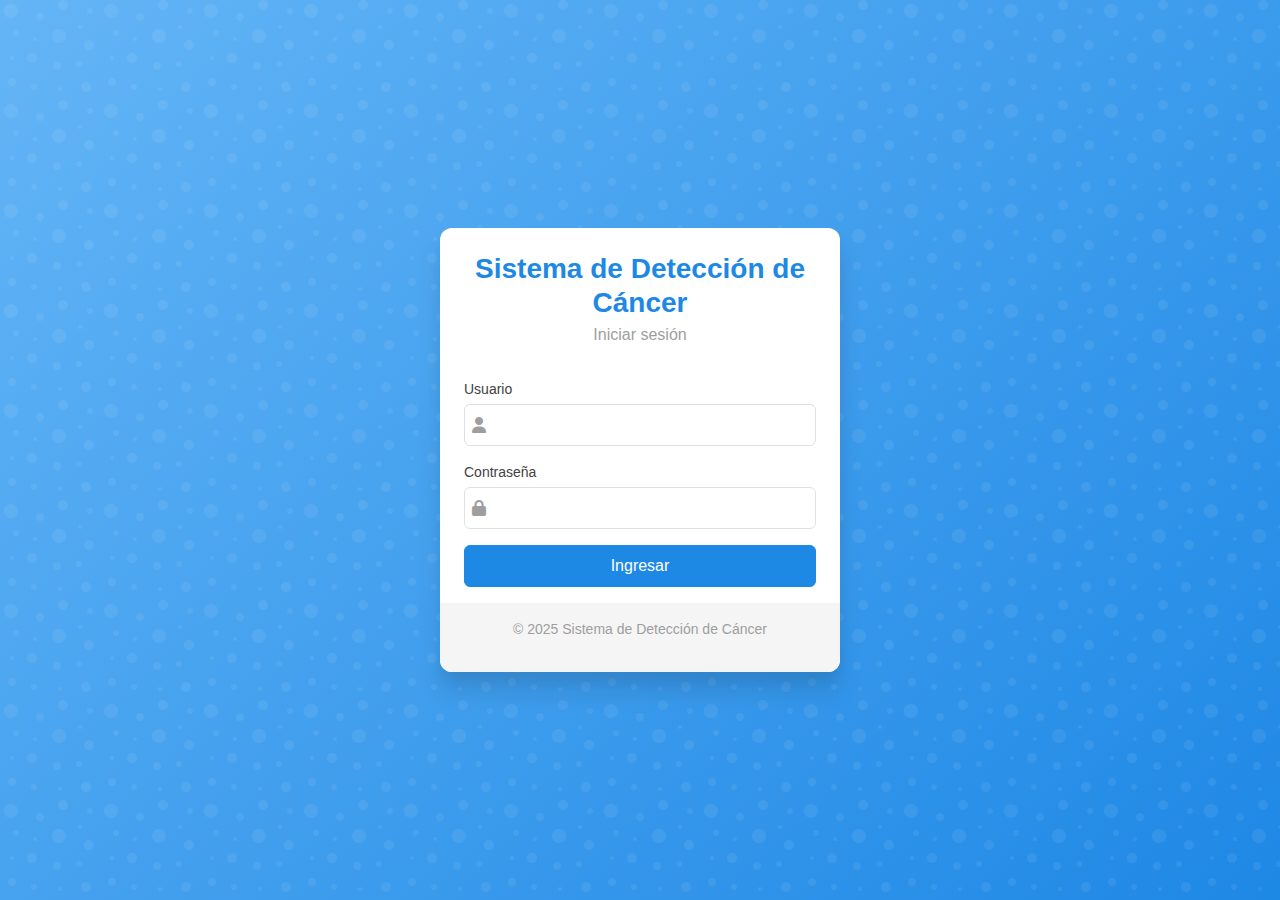
<file: frontend/index.html>
<!DOCTYPE html>
<html lang="es">
<head>
    <meta charset="UTF-8">
    <meta name="viewport" content="width=device-width, initial-scale=1.0">
    <title>Sistema de Detección de Cáncer - Login</title>
    <link rel="stylesheet" href="css/style.css">
    <link rel="stylesheet" href="css/login.css">
    <link rel="stylesheet" href="https://cdnjs.cloudflare.com/ajax/libs/font-awesome/6.4.0/css/all.min.css">
</head>
<body>
    <div class="login-container">
        <div class="login-card">
            <div class="login-header">
                <h1>Sistema de Detección de Cáncer</h1>
                <p class="subtitle">Iniciar sesión</p>
            </div>
            
            <div class="login-body">
                <div id="login-error" class="error-message"></div>
                
                <form id="login-form">
                    <div class="form-group">
                        <label for="username">Usuario</label>
                        <div class="input-with-icon">
                            <i class="fas fa-user"></i>
                            <input type="text" id="username" name="username" required autocomplete="username">
                        </div>
                    </div>
                    
                    <div class="form-group">
                        <label for="password">Contraseña</label>
                        <div class="input-with-icon">
                            <i class="fas fa-lock"></i>
                            <input type="password" id="password" name="password" required autocomplete="current-password">
                        </div>
                    </div>
                    
                    <button type="submit" class="btn btn-primary btn-block">
                        <span class="btn-text">Ingresar</span>
                        <span class="btn-loader"></span>
                    </button>
                </form>
            </div>
            
            <div class="login-footer">
                <p>© 2025 Sistema de Detección de Cáncer</p>
            </div>
        </div>
    </div>

    <script src="js/api.js"></script>
    <script src="js/auth.js"></script>
    <script>
        // Verificar si ya hay un token y redirigir si es válido
        document.addEventListener('DOMContentLoaded', function() {
            // Si hay un token almacenado, verificar si es válido
            if (localStorage.getItem('accessToken')) {
                // Mostrar indicador de carga
                document.querySelector('.login-container').classList.add('checking-auth');
                
                // Verificar validez del token
                verifyToken()
                    .then(isValid => {
                        if (isValid) {
                            // Redirigir al dashboard si el token es válido
                            window.location.href = 'pages/dashboard.html';
                        } else {
                            // Mostrar formulario de login si el token no es válido
                            document.querySelector('.login-container').classList.remove('checking-auth');
                        }
                    })
                    .catch(() => {
                        // En caso de error, mostrar formulario de login
                        document.querySelector('.login-container').classList.remove('checking-auth');
                    });
            }
        });
    </script>
</body>
</html>
</file>
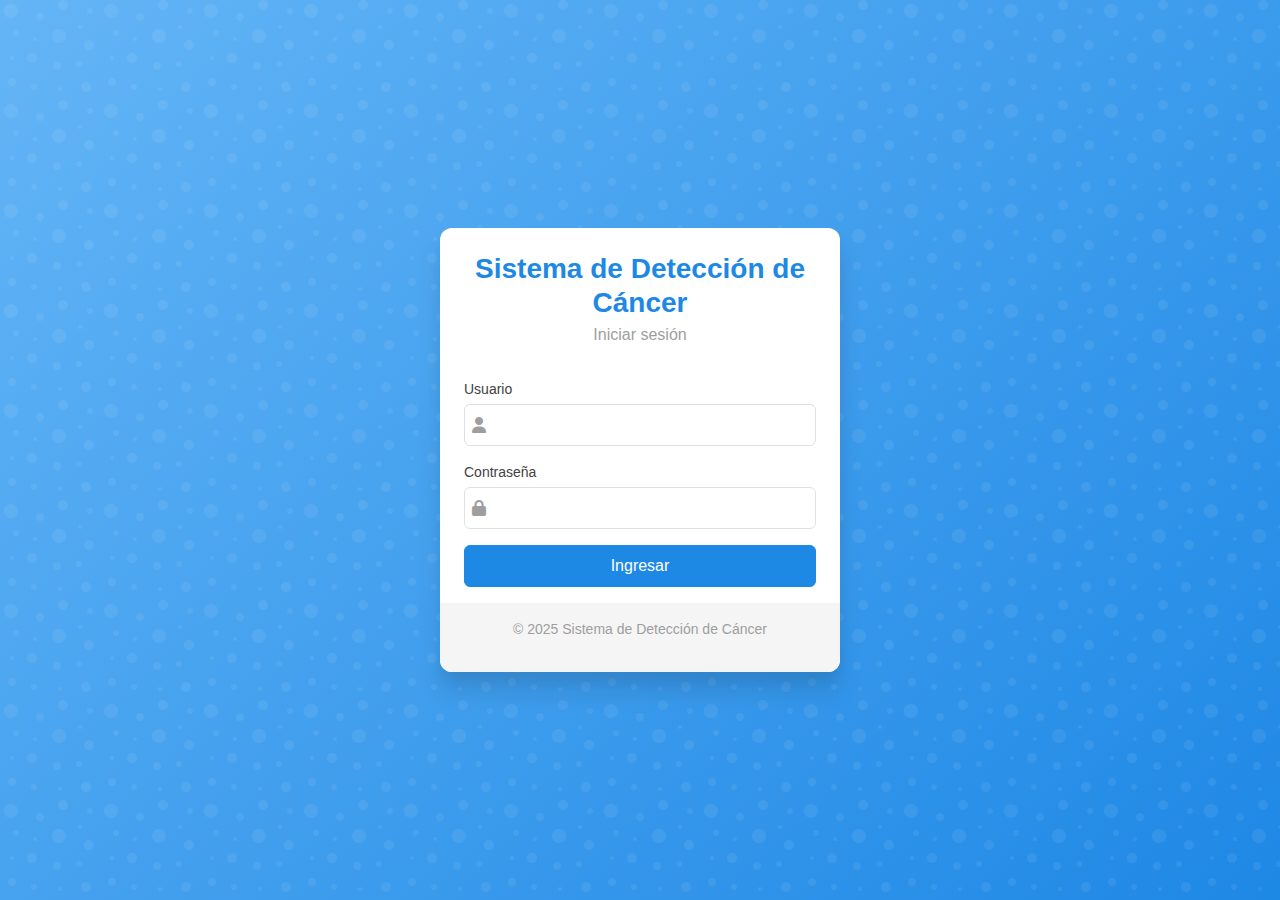
<file: frontend/pages/admin.html>
<!DOCTYPE html>
<html lang="es">
  <head>
    <meta charset="UTF-8" />
    <meta name="viewport" content="width=device-width, initial-scale=1.0" />
    <title>Administración - Sistema de Detección de Cáncer</title>
    <link rel="stylesheet" href="../css/style.css" />
    <link rel="stylesheet" href="../css/dashboard.css" />
    <link
      rel="stylesheet"
      href="https://cdnjs.cloudflare.com/ajax/libs/font-awesome/6.4.0/css/all.min.css"
    />
  </head>
  <body>
    <div class="dashboard-container">
      <!-- Barra lateral -->
      <aside class="sidebar">
        <div class="sidebar-header">
          <h2><i class="fas fa-heartbeat"></i> SDC</h2>
          <button class="sidebar-toggle">
            <i class="fas fa-times"></i>
          </button>
        </div>

        <div class="user-info">
          <div class="user-avatar">
            <span id="user-initial"></span>
          </div>
          <div class="user-details">
            <h4 class="user-name" id="user-info">Usuario</h4>
            <p class="user-role" id="user-role">Rol</p>
          </div>
        </div>

        <nav class="sidebar-nav">
          <ul>
            <li class="nav-item">
              <a href="home.html" class="nav-link">
                <i class="fas fa-home"></i> Inicio
              </a>
            </li>
            <li class="nav-item">
              <a href="dashboard.html" class="nav-link">
                <i class="fas fa-chart-line"></i> Dashboard
              </a>
            </li>
            <li class="nav-item" data-role="Administrador">
              <a href="admin.html" class="nav-link">
                <i class="fas fa-users-cog"></i> Administración
              </a>
            </li>
            <li class="nav-item" data-role="Testing">
              <a href="cnn-train.html" class="nav-link">
                <i class="fas fa-brain"></i> Entrenar CNN
              </a>
            </li>
            <li class="nav-item" data-role="Testing">
              <a href="cnn-predict.html" class="nav-link">
                <i class="fas fa-image"></i> Predecir CNN
              </a>
            </li>
            <li class="nav-item" data-role="Testing">
              <a href="tabular-train.html" class="nav-link">
                <i class="fas fa-table"></i> Entrenar Tabular
              </a>
            </li>
            <li class="nav-item" data-role="Testing">
              <a href="tabular-predict.html" class="nav-link">
                <i class="fas fa-chart-bar"></i> Predecir Tabular
              </a>
            </li>
          </ul>
        </nav>

        <div class="sidebar-footer">
          <button id="logout-button" class="logout-button">
            <i class="fas fa-sign-out-alt"></i> Cerrar sesión
          </button>
        </div>
      </aside>

      <!-- Contenido principal -->
      <main class="main-content">
        <header class="content-header">
          <button class="sidebar-toggle">
            <i class="fas fa-bars"></i>
          </button>
          <h1 class="page-title">Administración de Usuarios</h1>
        </header>

        <div class="content-container">
          <!-- Contenedor de alertas -->
          <div id="alerts-container"></div>

          <!-- Panel de administración de usuarios -->
          <div class="dashboard-card">
            <div class="card-header d-flex justify-between align-center">
              <h2 class="dashboard-card-title">
                <i class="fas fa-users"></i> Usuarios del Sistema
              </h2>
              <button id="add-user-btn" class="btn btn-primary">
                <i class="fas fa-plus"></i> Nuevo Usuario
              </button>
            </div>

            <div class="card-body">
              <div id="users-table-container">
                <!-- Aquí se cargará la tabla de usuarios -->
                <div class="loading-container">
                  <div class="loading-spinner"></div>
                  <p>Cargando usuarios...</p>
                </div>
              </div>
            </div>
          </div>

          <!-- Panel de administración de modelos -->
          <div class="dashboard-card">
            <div class="card-header">
              <h2 class="dashboard-card-title">
                <i class="fas fa-brain"></i> Gestión de Modelos
              </h2>
            </div>

            <div class="card-body">
              <ul class="nav nav-tabs" role="tablist">
                <li class="nav-item" role="presentation">
                  <button
                    class="nav-link active"
                    id="cnn-tab"
                    data-tab="cnn-models"
                  >
                    Modelos CNN
                  </button>
                </li>
                <li class="nav-item" role="presentation">
                  <button
                    class="nav-link"
                    id="tabular-tab"
                    data-tab="tabular-models"
                  >
                    Modelos Tabulares
                  </button>
                </li>
              </ul>

              <div class="tab-content">
                <div class="tab-pane active" id="cnn-models">
                  <div id="cnn-models-container">
                    <!-- Aquí se cargarán los modelos CNN -->
                    <div class="loading-container">
                      <div class="loading-spinner"></div>
                      <p>Cargando modelos CNN...</p>
                    </div>
                  </div>
                </div>

                <div class="tab-pane" id="tabular-models">
                  <div id="tabular-models-container">
                    <!-- Aquí se cargarán los modelos tabulares -->
                    <div class="loading-container">
                      <div class="loading-spinner"></div>
                      <p>Cargando modelos tabulares...</p>
                    </div>
                  </div>
                </div>
              </div>
            </div>
          </div>
        </div>
      </main>
    </div>

    <!-- Modal para añadir/editar usuario -->
    <div id="user-modal" class="modal">
      <div class="modal-dialog">
        <div class="modal-content">
          <div class="modal-header">
            <h3 id="modal-title">Añadir Usuario</h3>
            <button class="close-modal">&times;</button>
          </div>

          <div class="modal-body">
            <form id="user-form">
              <input type="hidden" id="user-id" />

              <div class="form-group">
                <label for="username">Nombre de usuario</label>
                <input type="text" id="username" name="username" required />
              </div>

              <div class="form-group">
                <label for="email">Correo electrónico</label>
                <input type="email" id="email" name="email" />
              </div>

              <div class="form-group">
                <label for="password">Contraseña</label>
                <input type="password" id="password" name="password" />
                <small class="text-muted" id="password-help"
                  >Dejar en blanco para mantener la actual (en edición).</small
                >
              </div>

              <div class="form-group">
                <label>Roles</label>
                <div id="roles-container">
                  <!-- Aquí se cargarán los roles disponibles -->
                </div>
              </div>

              <div class="form-group">
                <label>Estado</label>
                <div class="form-check">
                  <input
                    type="checkbox"
                    id="is-active"
                    name="is_active"
                    checked
                  />
                  <label for="is-active">Usuario activo</label>
                </div>
              </div>
            </form>
          </div>

          <div class="modal-footer">
            <button class="btn btn-secondary close-modal">Cancelar</button>
            <button id="save-user-btn" class="btn btn-primary">Guardar</button>
          </div>
        </div>
      </div>
    </div>

    <!-- Modal de confirmación -->
    <div id="confirm-modal" class="modal">
      <div class="modal-dialog">
        <div class="modal-content">
          <div class="modal-header">
            <h3 id="confirm-title">Confirmación</h3>
            <button class="close-modal">&times;</button>
          </div>

          <div class="modal-body">
            <p id="confirm-message">
              ¿Estás seguro de que deseas realizar esta acción?
            </p>
          </div>

          <div class="modal-footer">
            <button class="btn btn-secondary close-modal">Cancelar</button>
            <button id="confirm-action-btn" class="btn btn-danger">
              Confirmar
            </button>
          </div>
        </div>
      </div>
    </div>

    <script src="../js/api.js"></script>
    <script src="../js/auth.js"></script>
    <script src="../js/dashboard.js"></script>
    <script src="../js/admin.js"></script>
    <script>
      // Proteger esta página, solo para administradores
      handleProtectedPage(["Administrador"]);
    </script>
  </body>
</html>
</file>
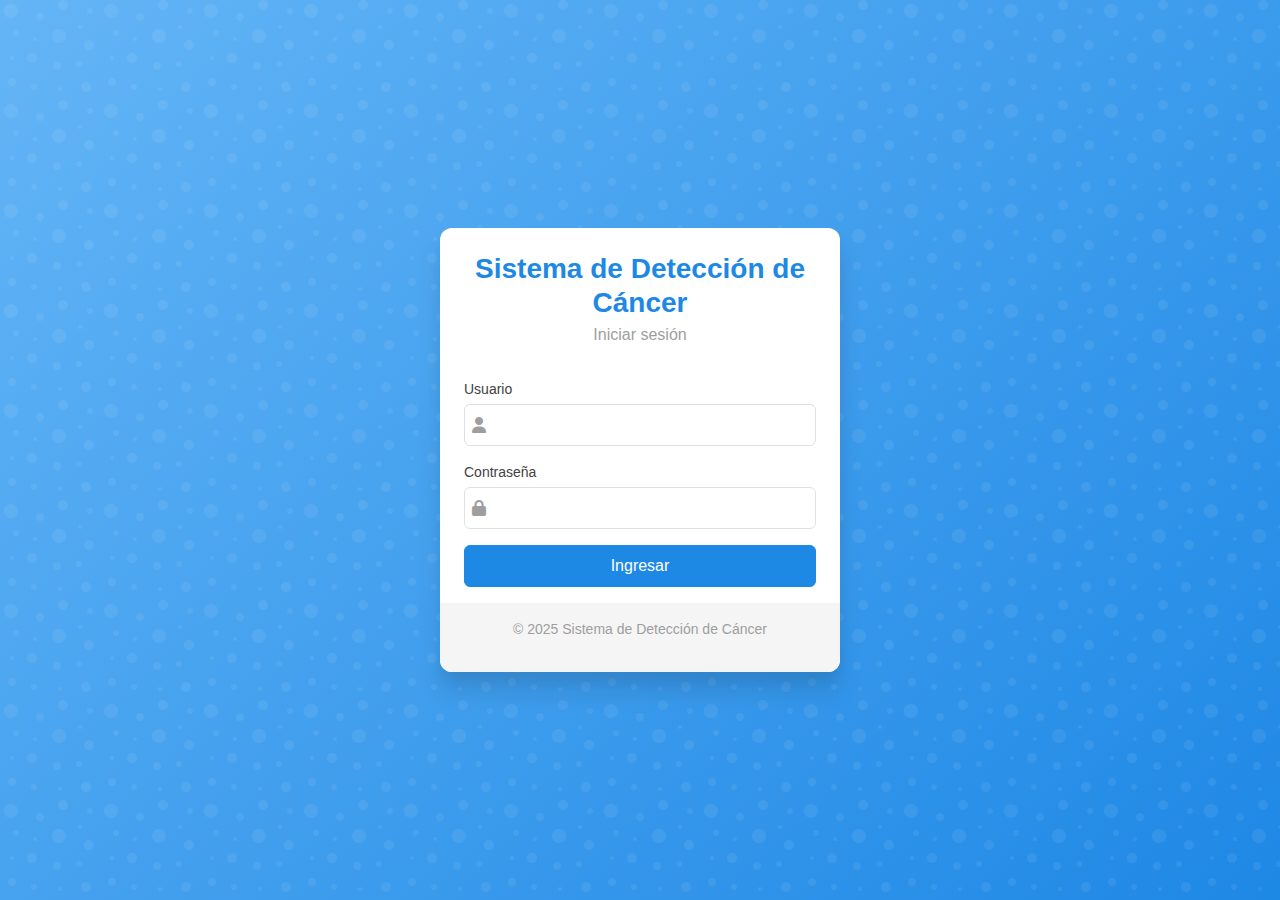
<file: frontend/pages/cnn-predict-real.html>
<!DOCTYPE html>
<html lang="es">
  <head>
    <meta charset="UTF-8" />
    <meta name="viewport" content="width=device-width, initial-scale=1.0" />
    <title>Predecir con CNN - Sistema de Detección de Cáncer</title>
    <link rel="stylesheet" href="../css/style.css" />
    <link rel="stylesheet" href="../css/dashboard.css" />
    <link
      rel="stylesheet"
      href="https://cdnjs.cloudflare.com/ajax/libs/font-awesome/6.4.0/css/all.min.css"
    />
  </head>
  <body>
    <div class="dashboard-container">
      <!-- Barra lateral -->
      <aside class="sidebar">
        <div class="sidebar-header">
          <h2><i class="fas fa-heartbeat"></i> SDC</h2>
          <button class="sidebar-toggle">
            <i class="fas fa-times"></i>
          </button>
        </div>

        <div class="user-info">
          <div class="user-avatar">
            <span id="user-initial"></span>
          </div>
          <div class="user-details">
            <h4 class="user-name" id="user-info">Usuario</h4>
            <p class="user-role" id="user-role">Rol</p>
          </div>
        </div>

        <nav class="sidebar-nav">
          <ul>
            <li class="nav-item">
              <a href="home.html" class="nav-link active">
                <i class="fas fa-home"></i> Inicio
              </a>
            </li>
            <li class="nav-item">
              <a href="dashboard.html" class="nav-link">
                <i class="fas fa-chart-line"></i> Dashboard
              </a>
            </li>
            <li class="nav-item" data-role="Administrador">
              <a href="admin.html" class="nav-link">
                <i class="fas fa-users-cog"></i> Administración
              </a>
            </li>
            <li class="nav-item" data-role="Testing">
              <a href="cnn-train.html" class="nav-link">
                <i class="fas fa-brain"></i> Entrenar con Imagenes (Prueba)
              </a>
            </li>
            <li class="nav-item" data-role="Testing">
              <a href="cnn-predict.html" class="nav-link">
                <i class="fas fa-image"></i> Predecir con Imagenes (Prueba)
              </a>
            </li>
            <li class="nav-item" data-role="Usuario">
              <a href="cnn-train-real.html" class="nav-link">
                <i class="fas fa-brain"></i> Entrenar con Imagenes
              </a>
            </li>
            <li class="nav-item" data-role="Usuario">
              <a href="cnn-predict-real.html" class="nav-link active">
                <i class="fas fa-image"></i> Predecir con Imagenes
              </a>
            </li>
            <li class="nav-item" data-role="Testing">
              <a href="tabular-train.html" class="nav-link">
                <i class="fas fa-table"></i> Entrenar con datos Tabulares
                (Prueba)
              </a>
            </li>
            <li class="nav-item" data-role="Testing">
              <a href="tabular-predict.html" class="nav-link">
                <i class="fas fa-chart-bar"></i> Predecir con datos Tabulares
                (Prueba)
              </a>
            </li>
            <li class="nav-item" data-role="Usuario">
              <a href="tabular-train-real.html" class="nav-link">
                <i class="fas fa-table"></i> Entrenar con datos Tabulares
              </a>
            </li>
            <li class="nav-item" data-role="Usuario">
              <a href="tabular-predict-real.html" class="nav-link active">
                <i class="fas fa-chart-bar"></i> Predecir con datos Tabulares
              </a>
            </li>
          </ul>
        </nav>

        <div class="sidebar-footer">
          <button id="logout-button" class="logout-button">
            <i class="fas fa-sign-out-alt"></i> Cerrar sesión
          </button>
        </div>
      </aside>

      <!-- Contenido principal -->
      <main class="main-content">
        <header class="content-header">
          <button class="sidebar-toggle">
            <i class="fas fa-bars"></i>
          </button>
          <h1 class="page-title">Predecir con Modelo CNN</h1>
        </header>

        <div class="content-container">
          <!-- Contenedor de alertas -->
          <div id="alerts-container"></div>

          <!-- Selección de modelo -->
          <div class="dashboard-card">
            <div class="card-header">
              <h2 class="dashboard-card-title">
                <i class="fas fa-list"></i> Seleccionar Modelo CNN
              </h2>
            </div>

            <div class="card-body">
              <p>
                Seleccione un modelo CNN entrenado con datos reales para
                realizar predicciones con su propia imagen.
              </p>

              <div id="models-container" class="mt-3">
                <div class="loading-container">
                  <div class="loading-spinner"></div>
                  <p>Cargando modelos...</p>
                </div>
              </div>

              <form
                id="predict-form"
                class="mt-4"
                enctype="multipart/form-data"
              >
                <div class="form-group">
                  <label for="image-upload">Subir imagen para predicción</label>
                  <input
                    type="file"
                    id="image-upload"
                    name="file"
                    accept=".jpg,.jpeg,.png"
                    required
                  />
                  <small class="text-muted">
                    Seleccione una imagen (JPG, JPEG, PNG) para realizar la
                    predicción.
                  </small>
                </div>

                <div class="form-group">
                  <label for="selected-model">Modelo seleccionado</label>
                  <input
                    type="text"
                    id="selected-model"
                    name="model_name"
                    readonly
                    required
                  />
                  <small class="text-muted">
                    Seleccione un modelo de la lista superior
                  </small>
                </div>

                <div class="form-group">
                  <button
                    type="submit"
                    id="predict-btn"
                    class="btn btn-primary"
                    disabled
                  >
                    <i class="fas fa-magic"></i> Realizar Predicción
                    <span class="btn-loader"></span>
                  </button>
                </div>
              </form>
            </div>
          </div>

          <!-- Resultados de la predicción -->
          <div
            id="prediction-results"
            class="dashboard-card mt-4"
            style="display: none"
          >
            <div class="card-header">
              <h2 class="dashboard-card-title">
                <i class="fas fa-chart-pie"></i> Resultados de la Predicción
              </h2>
            </div>

            <div class="card-body">
              <div class="row">
                <div class="col">
                  <div id="image-container" class="text-center">
                    <!-- Aquí se mostrará la imagen -->
                  </div>
                </div>
                <div class="col">
                  <div id="prediction-details">
                    <!-- Aquí se mostrarán los detalles de la predicción -->
                  </div>
                </div>
              </div>
            </div>
          </div>
        </div>
      </main>
    </div>

    <script src="../js/api.js"></script>
    <script src="../js/auth.js"></script>
    <script src="../js/dashboard.js"></script>
    <script src="../js/cnn-predict-real.js"></script>
    <script>
      // Proteger esta página, solo para usuarios con rol Usuario
      handleProtectedPage(["Usuario"]);
    </script>
  </body>
</html>
</file>
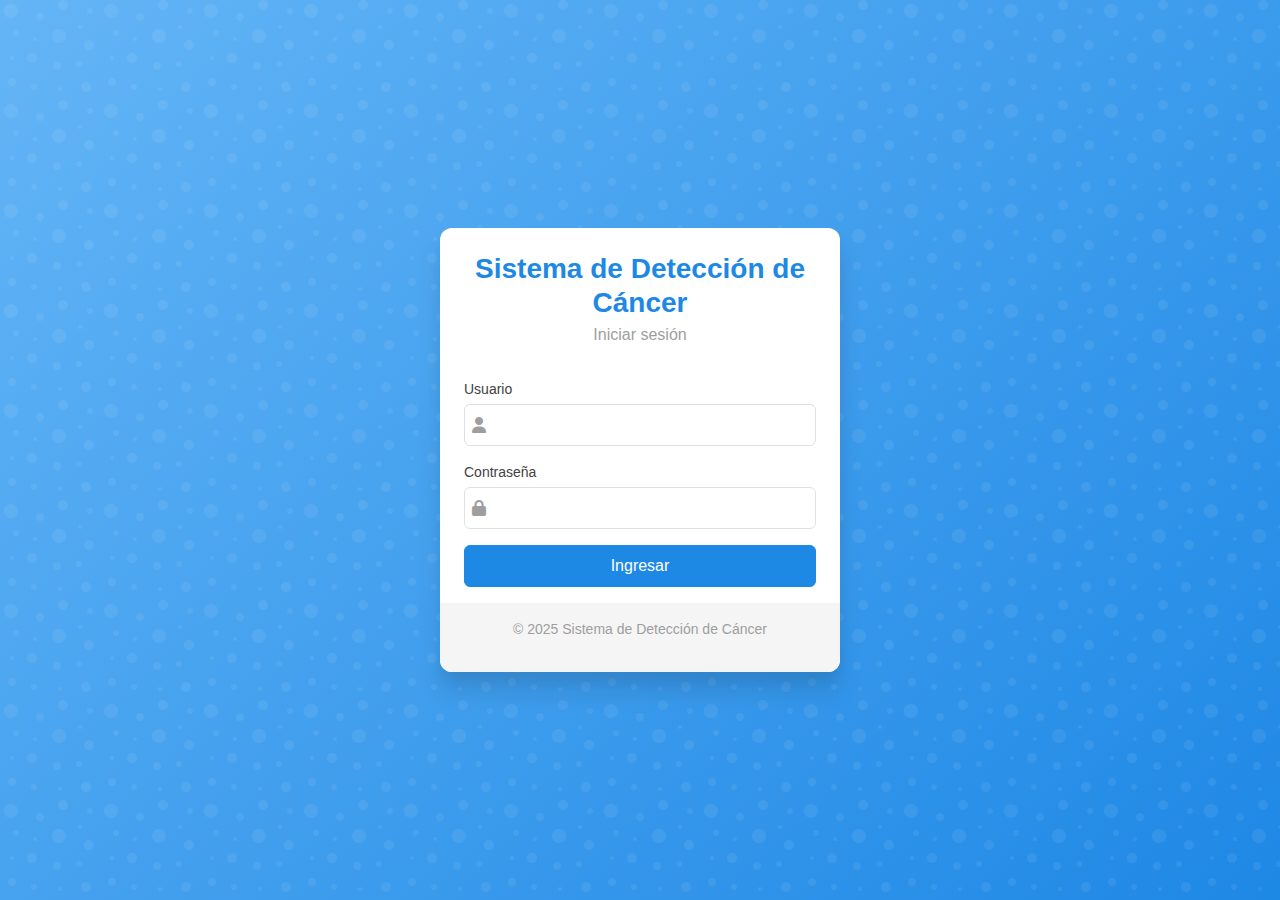
<file: frontend/pages/cnn-predict.html>
<!DOCTYPE html>
<html lang="es">
<head>
    <meta charset="UTF-8">
    <meta name="viewport" content="width=device-width, initial-scale=1.0">
    <title>Predecir CNN - Sistema de Detección de Cáncer</title>
    <link rel="stylesheet" href="../css/style.css">
    <link rel="stylesheet" href="../css/dashboard.css">
    <link rel="stylesheet" href="https://cdnjs.cloudflare.com/ajax/libs/font-awesome/6.4.0/css/all.min.css">
</head>
<body>
    <div class="dashboard-container">
        <!-- Barra lateral -->
        <aside class="sidebar">
            <div class="sidebar-header">
                <h2><i class="fas fa-heartbeat"></i> SDC</h2>
                <button class="sidebar-toggle">
                    <i class="fas fa-times"></i>
                </button>
            </div>
            
            <div class="user-info">
                <div class="user-avatar">
                    <span id="user-initial"></span>
                </div>
                <div class="user-details">
                    <h4 class="user-name" id="user-info">Usuario</h4>
                    <p class="user-role" id="user-role">Rol</p>
                </div>
            </div>
            
            <nav class="sidebar-nav">
                <ul>
                    <li class="nav-item">
                        <a href="dashboard.html" class="nav-link">
                            <i class="fas fa-home"></i> Inicio
                        </a>
                    </li>
                    <li class="nav-item" data-role="Administrador">
                        <a href="admin.html" class="nav-link">
                            <i class="fas fa-users-cog"></i> Administración
                        </a>
                    </li>
                    <li class="nav-item" data-role="Testing">
                        <a href="cnn-train.html" class="nav-link">
                            <i class="fas fa-brain"></i> Entrenar CNN
                        </a>
                    </li>
                    <li class="nav-item" data-role="Testing">
                        <a href="cnn-predict.html" class="nav-link active">
                            <i class="fas fa-image"></i> Predecir CNN
                        </a>
                    </li>
                    <li class="nav-item" data-role="Testing">
                        <a href="tabular-train.html" class="nav-link">
                            <i class="fas fa-table"></i> Entrenar Tabular
                        </a>
                    </li>
                    <li class="nav-item" data-role="Testing">
                        <a href="tabular-predict.html" class="nav-link">
                            <i class="fas fa-chart-bar"></i> Predecir Tabular
                        </a>
                    </li>
                </ul>
            </nav>
            
            <div class="sidebar-footer">
                <button id="logout-button" class="logout-button">
                    <i class="fas fa-sign-out-alt"></i> Cerrar sesión
                </button>
            </div>
        </aside>
        
        <!-- Contenido principal -->
        <main class="main-content">
            <header class="content-header">
                <button class="sidebar-toggle">
                    <i class="fas fa-bars"></i>
                </button>
                <h1 class="page-title">Predecir con Modelo CNN</h1>
            </header>
            
            <div class="content-container">
                <!-- Contenedor de alertas -->
                <div id="alerts-container"></div>
                
                <!-- Selección de modelo -->
                <div class="dashboard-card">
                    <div class="card-header">
                        <h2 class="dashboard-card-title">
                            <i class="fas fa-list"></i> Seleccionar Modelo CNN
                        </h2>
                    </div>
                    
                    <div class="card-body">
                        <p>Seleccione un modelo CNN entrenado para realizar predicciones con datos de prueba.</p>
                        
                        <div id="models-container" class="mt-3">
                            <div class="loading-container">
                                <div class="loading-spinner"></div>
                                <p>Cargando modelos...</p>
                            </div>
                        </div>
                        
                        <form id="predict-form" class="mt-4">
                            <div class="form-group">
                                <label for="selected-model">Modelo seleccionado</label>
                                <input type="text" id="selected-model" name="model_name" readonly required>
                                <small class="text-muted">Seleccione un modelo de la lista superior</small>
                            </div>
                            
                            <div class="form-group">
                                <button type="submit" id="predict-btn" class="btn btn-primary" disabled>
                                    <i class="fas fa-magic"></i> Generar Predicción
                                    <span class="btn-loader"></span>
                                </button>
                            </div>
                        </form>
                    </div>
                </div>
                
                <!-- Resultados de la predicción -->
                <div id="prediction-results" class="dashboard-card mt-4" style="display: none;">
                    <div class="card-header">
                        <h2 class="dashboard-card-title">
                            <i class="fas fa-chart-pie"></i> Resultados de la Predicción
                        </h2>
                    </div>
                    
                    <div class="card-body">
                        <div class="row">
                            <div class="col">
                                <div id="image-container" class="text-center">
                                    <!-- Aquí se mostrará la imagen de prueba -->
                                </div>
                            </div>
                            <div class="col">
                                <div id="prediction-details">
                                    <!-- Aquí se mostrarán los detalles de la predicción -->
                                </div>
                            </div>
                        </div>
                    </div>
                </div>
            </div>
        </main>
    </div>

    <script src="../js/api.js"></script>
    <script src="../js/auth.js"></script>
    <script src="../js/dashboard.js"></script>
    <script src="../js/cnn-predict.js"></script>
    <script>
        // Proteger esta página, solo para usuarios con rol Testing
        handleProtectedPage(['Testing']);
    </script>
</body>
</html>
</file>
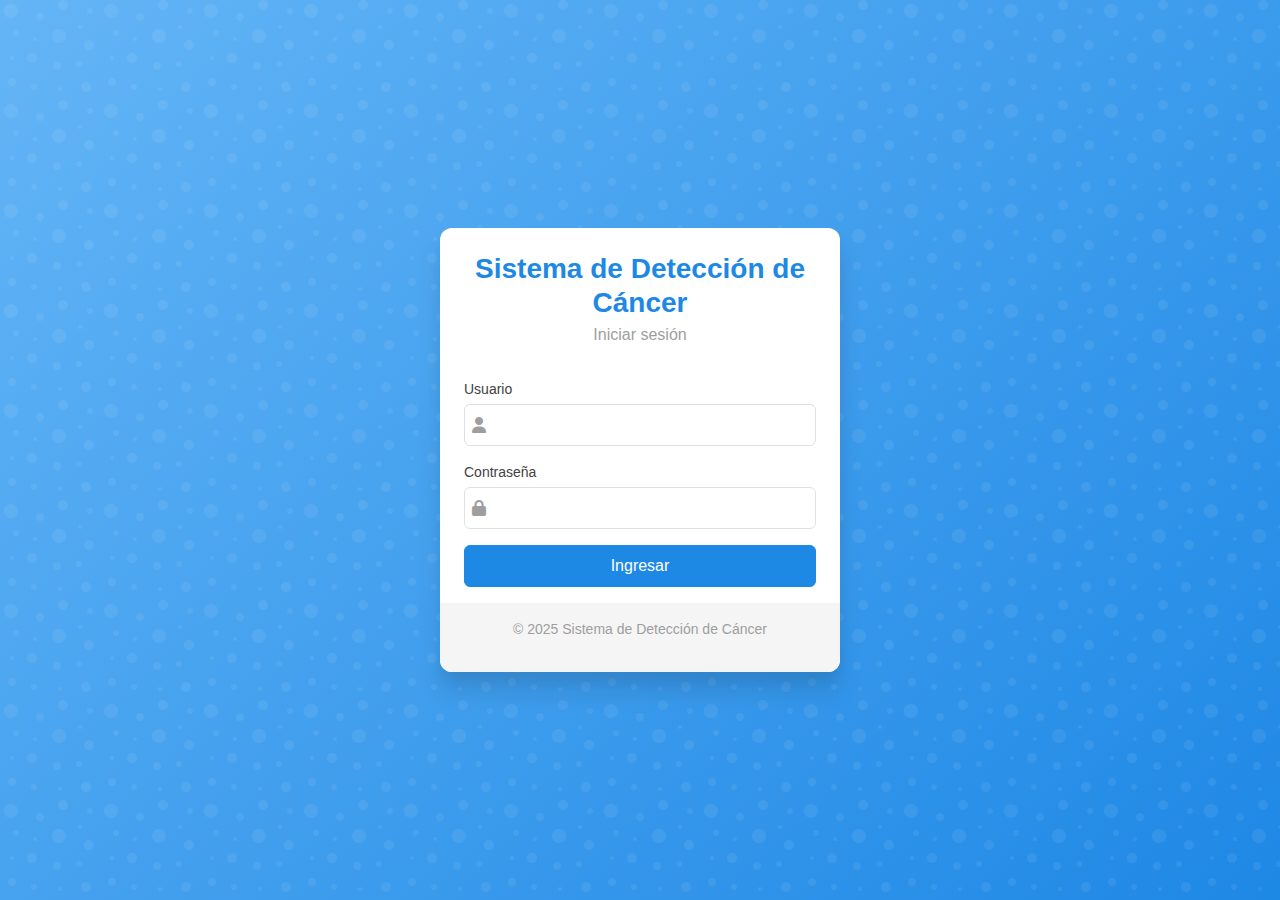
<file: frontend/pages/cnn-train.html>
<!DOCTYPE html>
<html lang="es">
  <head>
    <meta charset="UTF-8" />
    <meta name="viewport" content="width=device-width, initial-scale=1.0" />
    <title>Entrenar CNN - Sistema de Detección de Cáncer</title>
    <link rel="stylesheet" href="../css/style.css" />
    <link rel="stylesheet" href="../css/dashboard.css" />
    <link
      rel="stylesheet"
      href="https://cdnjs.cloudflare.com/ajax/libs/font-awesome/6.4.0/css/all.min.css"
    />
  </head>
  <body>
    <div class="dashboard-container">
      <!-- Barra lateral -->
      <aside class="sidebar">
        <div class="sidebar-header">
          <h2><i class="fas fa-heartbeat"></i> SDC</h2>
          <button class="sidebar-toggle">
            <i class="fas fa-times"></i>
          </button>
        </div>

        <div class="user-info">
          <div class="user-avatar">
            <span id="user-initial"></span>
          </div>
          <div class="user-details">
            <h4 class="user-name" id="user-info">Usuario</h4>
            <p class="user-role" id="user-role">Rol</p>
          </div>
        </div>

        <nav class="sidebar-nav">
          <ul>
            <li class="nav-item">
              <a href="home.html" class="nav-link active">
                <i class="fas fa-home"></i> Inicio
              </a>
            </li>
            <li class="nav-item">
              <a href="dashboard.html" class="nav-link">
                <i class="fas fa-chart-line"></i> Dashboard
              </a>
            </li>
            <li class="nav-item" data-role="Administrador">
              <a href="admin.html" class="nav-link">
                <i class="fas fa-users-cog"></i> Administración
              </a>
            </li>
            <li class="nav-item" data-role="Testing">
              <a href="cnn-train.html" class="nav-link">
                <i class="fas fa-brain"></i> Entrenar con Imagenes (Prueba)
              </a>
            </li>
            <li class="nav-item" data-role="Testing">
              <a href="cnn-predict.html" class="nav-link">
                <i class="fas fa-image"></i> Predecir con Imagenes (Prueba)
              </a>
            </li>
            <li class="nav-item" data-role="Usuario">
              <a href="cnn-train-real.html" class="nav-link">
                <i class="fas fa-brain"></i> Entrenar con Imagenes
              </a>
            </li>
            <li class="nav-item" data-role="Usuario">
              <a href="cnn-predict-real.html" class="nav-link active">
                <i class="fas fa-image"></i> Predecir con Imagenes
              </a>
            </li>
            <li class="nav-item" data-role="Testing">
              <a href="tabular-train.html" class="nav-link">
                <i class="fas fa-table"></i> Entrenar con datos Tabulares
                (Prueba)
              </a>
            </li>
            <li class="nav-item" data-role="Testing">
              <a href="tabular-predict.html" class="nav-link">
                <i class="fas fa-chart-bar"></i> Predecir con datos Tabulares
                (Prueba)
              </a>
            </li>
            <li class="nav-item" data-role="Usuario">
              <a href="tabular-train-real.html" class="nav-link">
                <i class="fas fa-table"></i> Entrenar con datos Tabulares
              </a>
            </li>
            <li class="nav-item" data-role="Usuario">
              <a href="tabular-predict-real.html" class="nav-link active">
                <i class="fas fa-chart-bar"></i> Predecir con datos Tabulares
              </a>
            </li>
          </ul>
        </nav>

        <div class="sidebar-footer">
          <button id="logout-button" class="logout-button">
            <i class="fas fa-sign-out-alt"></i> Cerrar sesión
          </button>
        </div>
      </aside>

      <!-- Contenido principal -->
      <main class="main-content">
        <header class="content-header">
          <button class="sidebar-toggle">
            <i class="fas fa-bars"></i>
          </button>
          <h1 class="page-title">Entrenar Modelo CNN con Datos de Prueba</h1>
        </header>

        <div class="content-container">
          <!-- Contenedor de alertas -->
          <div id="alerts-container"></div>

          <!-- Formulario de entrenamiento CNN -->
          <div class="dashboard-card">
            <div class="card-header">
              <h2 class="dashboard-card-title">
                <i class="fas fa-brain"></i> Configuración del Modelo CNN
              </h2>
            </div>

            <div class="card-body">
              <p>
                Configure los parámetros para entrenar un modelo de Redes
                Neuronales Convolucionales (CNN) con datos de prueba generados
                automáticamente.
              </p>

              <form id="cnn-train-form" class="mt-3">
                <div class="row">
                  <div class="col">
                    <div class="form-group">
                      <label for="model-name"
                        >Nombre del modelo
                        <span class="tooltip-container">
                          <span class="tooltip-icon">i</span>
                          <span class="tooltip-text"
                            >Identificador único para el modelo entrenado.</span
                          >
                        </span>
                      </label>
                      <input
                        type="text"
                        id="model-name"
                        name="model_name"
                        placeholder="mi_modelo_cnn"
                        required
                      />
                    </div>
                  </div>
                  <div class="col">
                    <div class="form-group">
                      <label for="architecture"
                        >Arquitectura
                        <span class="tooltip-container">
                          <span class="tooltip-icon">i</span>
                          <span class="tooltip-text"
                            >Estructura general de la red neuronal. Las redes
                            preentrenadas como MobileNet pueden ser más
                            eficientes para ciertos casos.</span
                          >
                        </span>
                      </label>
                      <select id="architecture" name="architecture">
                        <option value="custom">Personalizada</option>
                        <option value="mobilenet">MobileNetV2</option>
                        <option value="vgg16">VGG16</option>
                        <option value="resnet50">ResNet50</option>
                      </select>
                    </div>
                  </div>
                </div>

                <div class="row">
                  <div class="col">
                    <div class="form-group">
                      <label for="num-classes"
                        >Número de clases
                        <span class="tooltip-container">
                          <span class="tooltip-icon">i</span>
                          <span class="tooltip-text"
                            >Cantidad de categorías diferentes que el modelo
                            puede identificar.</span
                          >
                        </span>
                      </label>
                      <input
                        type="number"
                        id="num-classes"
                        name="num_classes"
                        min="2"
                        value="2"
                        required
                      />
                    </div>
                  </div>
                  <div class="col">
                    <div class="form-group">
                      <label for="num-samples"
                        >Muestras de prueba
                        <span class="tooltip-container">
                          <span class="tooltip-icon">i</span>
                          <span class="tooltip-text"
                            >Número de ejemplos generados aleatoriamente para
                            entrenar el modelo. Mayor cantidad generalmente
                            mejora el rendimiento pero aumenta el tiempo de
                            entrenamiento.</span
                          >
                        </span>
                      </label>
                      <input
                        type="number"
                        id="num-samples"
                        name="num_samples"
                        min="50"
                        value="100"
                        required
                      />
                    </div>
                  </div>
                  <div class="col">
                    <div class="form-group">
                      <label for="test-size"
                        >Proporción de test
                        <span class="tooltip-container">
                          <span class="tooltip-icon">i</span>
                          <span class="tooltip-text"
                            >Porcentaje de datos reservados para evaluar el
                            modelo. Típicamente entre 0.1 (10%) y 0.3
                            (30%).</span
                          >
                        </span>
                      </label>
                      <input
                        type="number"
                        id="test-size"
                        name="test_size"
                        min="0.1"
                        max="0.5"
                        step="0.05"
                        value="0.2"
                        required
                      />
                      <small class="text-muted"
                        >Proporción de datos usados para validación (0.1 -
                        0.5)</small
                      >
                    </div>
                  </div>
                </div>

                <div class="row">
                  <div class="col">
                    <div class="form-group">
                      <label for="learning-rate"
                        >Learning Rate
                        <span class="tooltip-container">
                          <span class="tooltip-icon">i</span>
                          <span class="tooltip-text"
                            >Controla cuánto se ajustan los pesos en cada
                            iteración. Valores menores son más estables pero más
                            lentos.</span
                          >
                        </span>
                      </label>
                      <input
                        type="number"
                        id="learning-rate"
                        name="learning_rate"
                        min="0.0001"
                        max="0.1"
                        step="0.0001"
                        value="0.001"
                        required
                      />
                    </div>
                  </div>
                  <div class="col">
                    <div class="form-group">
                      <label for="dropout-rate"
                        >Dropout Rate
                        <span class="tooltip-container">
                          <span class="tooltip-icon">i</span>
                          <span class="tooltip-text"
                            >Técnica de regularización que previene el
                            sobreajuste. Valores típicos: 0.2-0.5.</span
                          >
                        </span>
                      </label>
                      <input
                        type="number"
                        id="dropout-rate"
                        name="dropout_rate"
                        min="0"
                        max="0.9"
                        step="0.1"
                        value="0.5"
                        required
                      />
                    </div>
                  </div>
                  <div class="col">
                    <div class="form-group">
                      <label for="epochs"
                        >Épocas
                        <span class="tooltip-container">
                          <span class="tooltip-icon">i</span>
                          <span class="tooltip-text"
                            >Número de veces que el modelo ve todo el conjunto
                            de datos. Más épocas pueden mejorar el rendimiento
                            hasta cierto punto.</span
                          >
                        </span>
                      </label>
                      <input
                        type="number"
                        id="epochs"
                        name="epochs"
                        min="1"
                        max="100"
                        value="10"
                        required
                      />
                    </div>
                  </div>
                </div>

                <div class="row" id="custom-arch-options">
                  <div class="col">
                    <div class="form-group">
                      <label for="input-height">Altura de imagen</label>
                      <input
                        type="number"
                        id="input-height"
                        name="input_height"
                        min="32"
                        max="512"
                        value="224"
                        required
                      />
                    </div>
                  </div>
                  <div class="col">
                    <div class="form-group">
                      <label for="input-width">Anchura de imagen</label>
                      <input
                        type="number"
                        id="input-width"
                        name="input_width"
                        min="32"
                        max="512"
                        value="224"
                        required
                      />
                    </div>
                  </div>
                  <div class="col">
                    <div class="form-group">
                      <label for="filters"
                        >Filtros
                        <span class="tooltip-container">
                          <span class="tooltip-icon">i</span>
                          <span class="tooltip-text"
                            >Número de filtros convolucionales en cada capa.
                            Mayor cantidad detecta más características pero
                            aumenta la complejidad.</span
                          >
                        </span>
                      </label>
                      <input
                        type="text"
                        id="filters"
                        name="filters"
                        value="[32, 64, 128]"
                        required
                      />
                      <small class="text-muted"
                        >Array de filtros para cada capa convolucional</small
                      >
                    </div>
                  </div>
                </div>

                <div class="form-group">
                  <div class="form-check">
                    <input
                      type="checkbox"
                      id="data-augmentation"
                      name="data_augmentation"
                      checked
                    />
                    <label for="data-augmentation">Usar aumento de datos</label>
                  </div>
                </div>

                <div class="form-group">
                  <button type="submit" class="btn btn-primary">
                    <i class="fas fa-play"></i> Entrenar Modelo
                    <span class="btn-loader"></span>
                  </button>
                </div>
              </form>
            </div>
          </div>

          <!-- Resultados del entrenamiento -->
          <div
            id="training-results"
            class="dashboard-card mt-4"
            style="display: none"
          >
            <div class="card-header">
              <h2 class="dashboard-card-title">
                <i class="fas fa-chart-line"></i> Resultados del Entrenamiento
              </h2>
            </div>

            <div class="card-body">
              <div id="results-content"></div>
            </div>
          </div>
        </div>
      </main>
    </div>

    <script src="../js/api.js"></script>
    <script src="../js/auth.js"></script>
    <script src="../js/dashboard.js"></script>
    <script src="../js/cnn-train.js"></script>
    <script>
      // Proteger esta página, solo para usuarios con rol Testing
      handleProtectedPage(["Testing"]);
    </script>
  </body>
</html>
</file>
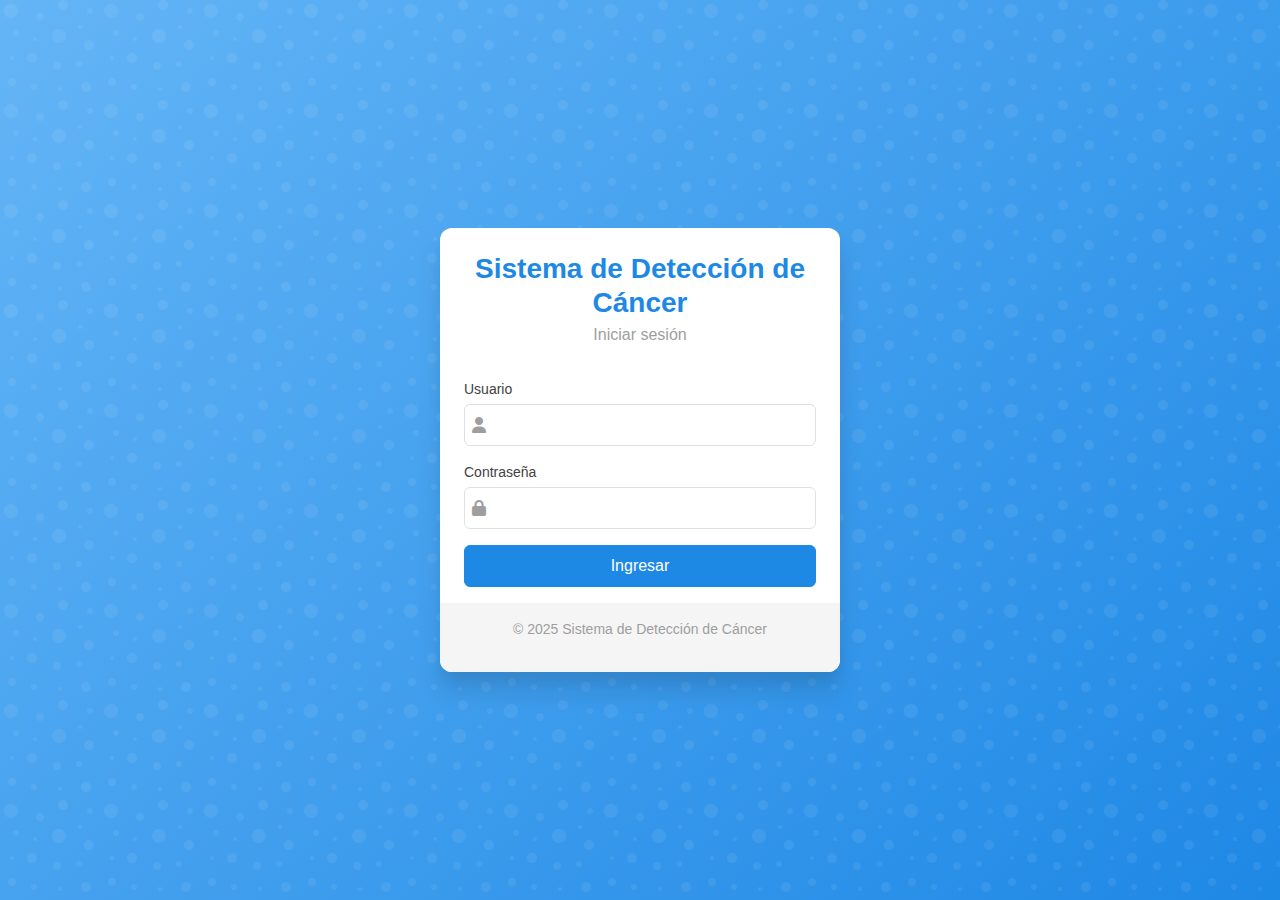
<file: frontend/pages/home.html>
<!DOCTYPE html>
<html lang="es">
  <head>
    <meta charset="UTF-8" />
    <meta name="viewport" content="width=device-width, initial-scale=1.0" />
    <title>Inicio - Sistema de Detección de Cáncer</title>
    <link rel="stylesheet" href="../css/style.css" />
    <link rel="stylesheet" href="../css/dashboard.css" />
    <link
      rel="stylesheet"
      href="https://cdnjs.cloudflare.com/ajax/libs/font-awesome/6.4.0/css/all.min.css"
    />
  </head>
  <body>
    <div class="dashboard-container">
      <!-- Barra lateral -->
      <aside class="sidebar">
        <div class="sidebar-header">
          <h2><i class="fas fa-heartbeat"></i> SDC</h2>
          <button class="sidebar-toggle">
            <i class="fas fa-times"></i>
          </button>
        </div>

        <div class="user-info">
          <div class="user-avatar">
            <span id="user-initial"></span>
          </div>
          <div class="user-details">
            <h4 class="user-name" id="user-info">Usuario</h4>
            <p class="user-role" id="user-role">Rol</p>
          </div>
        </div>

        <nav class="sidebar-nav">
          <ul>
            <li class="nav-item">
              <a href="home.html" class="nav-link active">
                <i class="fas fa-home"></i> Inicio
              </a>
            </li>
            <li class="nav-item">
              <a href="dashboard.html" class="nav-link">
                <i class="fas fa-chart-line"></i> Dashboard
              </a>
            </li>
            <li class="nav-item" data-role="Administrador">
              <a href="admin.html" class="nav-link">
                <i class="fas fa-users-cog"></i> Administración
              </a>
            </li>
            <li class="nav-item" data-role="Testing">
              <a href="cnn-train.html" class="nav-link">
                <i class="fas fa-brain"></i> Entrenar con Imagenes
              </a>
            </li>
            <li class="nav-item" data-role="Testing">
              <a href="cnn-predict.html" class="nav-link">
                <i class="fas fa-image"></i> Predecir con Imagenes
              </a>
            </li>
            <li class="nav-item" data-role="Testing">
              <a href="tabular-train.html" class="nav-link">
                <i class="fas fa-table"></i> Entrenar con datos Tabulares
              </a>
            </li>
            <li class="nav-item" data-role="Testing">
              <a href="tabular-predict.html" class="nav-link">
                <i class="fas fa-chart-bar"></i> Predecir con datos Tabulares
              </a>
            </li>
          </ul>
        </nav>

        <div class="sidebar-footer">
          <button id="logout-button" class="logout-button">
            <i class="fas fa-sign-out-alt"></i> Cerrar sesión
          </button>
        </div>
      </aside>

      <!-- Contenido principal -->
      <main class="main-content">
        <header class="content-header">
          <button class="sidebar-toggle">
            <i class="fas fa-bars"></i>
          </button>
          <h1 class="page-title">Inicio</h1>
        </header>

        <div class="content-container">
          <!-- Mensaje de bienvenida -->
          <div class="welcome-message">
            <h1>
              Bienvenido <span id="welcome-name"></span> al Sistema de Detección
              de Cáncer
            </h1>
            <p>
              Esta plataforma te permite entrenar y utilizar modelos de Machine
              Learning y Deep Learning para la detección de cáncer.
            </p>
          </div>

          <!-- Tarjetas de funcionalidades -->
          <div class="welcome-cards">
            <div class="welcome-card" data-role="Administrador">
              <i class="fas fa-users-cog"></i>
              <h3>Administración</h3>
              <p>Gestiona usuarios y permisos del sistema.</p>
              <a href="admin.html" class="btn btn-primary">Acceder</a>
            </div>

            <div class="welcome-card" data-role="Testing">
              <i class="fas fa-brain"></i>
              <h3>Entrenar CNN</h3>
              <p>Entrena modelos CNN con imágenes de prueba.</p>
              <a href="cnn-train.html" class="btn btn-primary">Acceder</a>
            </div>

            <div class="welcome-card" data-role="Testing">
              <i class="fas fa-image"></i>
              <h3>Predecir CNN</h3>
              <p>Realiza predicciones con modelos CNN entrenados.</p>
              <a href="cnn-predict.html" class="btn btn-primary">Acceder</a>
            </div>

            <div class="welcome-card" data-role="Testing">
              <i class="fas fa-table"></i>
              <h3>Entrenar Tabular</h3>
              <p>Entrena modelos tabulares con datos de prueba.</p>
              <a href="tabular-train.html" class="btn btn-primary">Acceder</a>
            </div>

            <div class="welcome-card" data-role="Testing">
              <i class="fas fa-chart-bar"></i>
              <h3>Predecir Tabular</h3>
              <p>Realiza predicciones con modelos tabulares.</p>
              <a href="tabular-predict.html" class="btn btn-primary">Acceder</a>
            </div>

            <div class="welcome-card">
              <i class="fas fa-chart-line"></i>
              <h3>Dashboard</h3>
              <p>Visualiza y compara el rendimiento de tus modelos.</p>
              <a href="home.html" class="btn btn-primary">Acceder</a>
            </div>
          </div>

          <!-- Mensaje de acceso denegado (se muestra con JS cuando corresponda) -->
          <div id="access-denied" class="access-denied" style="display: none">
            <i class="fas fa-lock"></i>
            <h2>Acceso Denegado</h2>
            <p>
              No tienes los permisos necesarios para acceder a esta sección.
            </p>
            <a href="home.html" class="btn btn-primary">Volver al inicio</a>
          </div>
        </div>
      </main>
    </div>

    <script src="../js/api.js"></script>
    <script src="../js/auth.js"></script>
    <script src="../js/dashboard.js"></script>
    <script>
      // Proteger esta página sin requerir roles específicos (todos pueden acceder)
      handleProtectedPage();

      document.addEventListener("DOMContentLoaded", function () {
        // Mostrar mensaje de acceso denegado si corresponde
        const urlParams = new URLSearchParams(window.location.search);
        if (urlParams.get("access") === "denied") {
          document.getElementById("access-denied").style.display = "block";
          document.querySelector(".welcome-message").style.display = "none";
          document.querySelector(".welcome-cards").style.display = "none";
        }

        // Mostrar información del usuario
        const user = getCurrentUser();
        if (user) {
          // Nombre en el mensaje de bienvenida
          const welcomeNameElement = document.getElementById("welcome-name");
          if (welcomeNameElement) {
            welcomeNameElement.textContent = user.username;
          }

          // Inicial del avatar
          const userInitialElement = document.getElementById("user-initial");
          if (userInitialElement && user.username) {
            userInitialElement.textContent = user.username
              .charAt(0)
              .toUpperCase();
          }

          // Rol del usuario
          const userRoleElement = document.getElementById("user-role");
          if (userRoleElement && user.roles && user.roles.length > 0) {
            userRoleElement.textContent = user.roles.join(", ");
          }
        }
      });
    </script>
  </body>
</html>
</file>
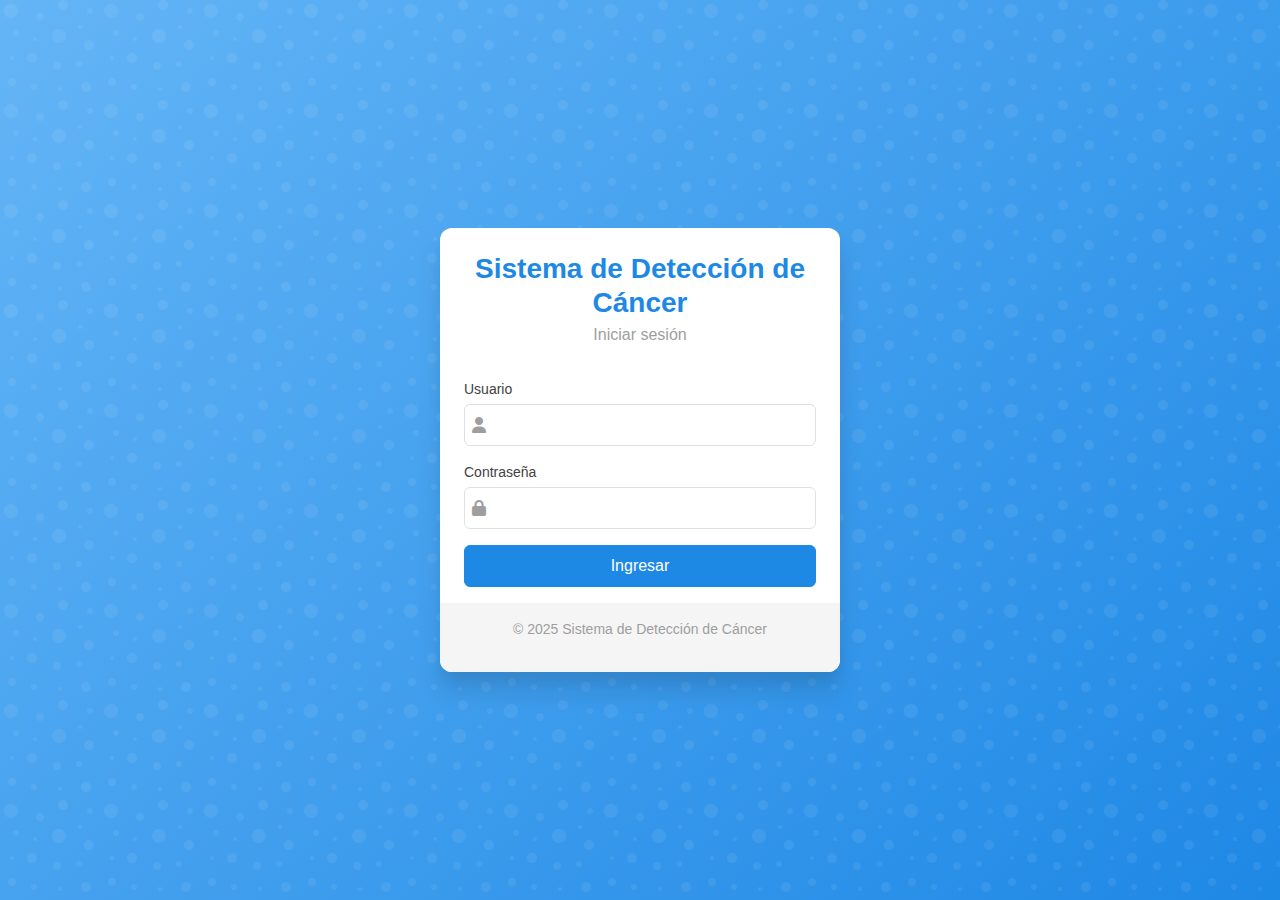
<file: frontend/pages/tabular-predict-real.html>
<!DOCTYPE html>
<html lang="es">
  <head>
    <meta charset="UTF-8" />
    <meta name="viewport" content="width=device-width, initial-scale=1.0" />
    <title>Predecir con Modelo Tabular - Sistema de Detección de Cáncer</title>
    <link rel="stylesheet" href="../css/style.css" />
    <link rel="stylesheet" href="../css/dashboard.css" />
    <link
      rel="stylesheet"
      href="https://cdnjs.cloudflare.com/ajax/libs/font-awesome/6.4.0/css/all.min.css"
    />
  </head>
  <body>
    <div class="dashboard-container">
      <!-- Barra lateral -->
      <aside class="sidebar">
        <div class="sidebar-header">
          <h2><i class="fas fa-heartbeat"></i> SDC</h2>
          <button class="sidebar-toggle">
            <i class="fas fa-times"></i>
          </button>
        </div>

        <div class="user-info">
          <div class="user-avatar">
            <span id="user-initial"></span>
          </div>
          <div class="user-details">
            <h4 class="user-name" id="user-info">Usuario</h4>
            <p class="user-role" id="user-role">Rol</p>
          </div>
        </div>

        <nav class="sidebar-nav">
          <ul>
            <li class="nav-item">
              <a href="home.html" class="nav-link">
                <i class="fas fa-home"></i> Inicio
              </a>
            </li>
            <li class="nav-item">
              <a href="dashboard.html" class="nav-link">
                <i class="fas fa-chart-line"></i> Dashboard
              </a>
            </li>
            <li class="nav-item" data-role="Administrador">
              <a href="admin.html" class="nav-link">
                <i class="fas fa-users-cog"></i> Administración
              </a>
            </li>
            <li class="nav-item" data-role="Testing">
              <a href="cnn-train.html" class="nav-link">
                <i class="fas fa-brain"></i> Entrenar con Imagenes (Prueba)
              </a>
            </li>
            <li class="nav-item" data-role="Testing">
              <a href="cnn-predict.html" class="nav-link">
                <i class="fas fa-image"></i> Predecir con Imagenes (Prueba)
              </a>
            </li>
            <li class="nav-item" data-role="Usuario">
              <a href="cnn-train-real.html" class="nav-link">
                <i class="fas fa-brain"></i> Entrenar con Imagenes
              </a>
            </li>
            <li class="nav-item" data-role="Usuario">
              <a href="cnn-predict-real.html" class="nav-link">
                <i class="fas fa-image"></i> Predecir con Imagenes
              </a>
            </li>
            <li class="nav-item" data-role="Testing">
              <a href="tabular-train.html" class="nav-link">
                <i class="fas fa-table"></i> Entrenar con datos Tabulares
                (Prueba)
              </a>
            </li>
            <li class="nav-item" data-role="Testing">
              <a href="tabular-predict.html" class="nav-link">
                <i class="fas fa-chart-bar"></i> Predecir con datos Tabulares
                (Prueba)
              </a>
            </li>
            <li class="nav-item" data-role="Usuario">
              <a href="tabular-train-real.html" class="nav-link">
                <i class="fas fa-table"></i> Entrenar con datos Tabulares
              </a>
            </li>
            <li class="nav-item" data-role="Usuario">
              <a href="tabular-predict-real.html" class="nav-link active">
                <i class="fas fa-chart-bar"></i> Predecir con datos Tabulares
              </a>
            </li>
          </ul>
        </nav>

        <div class="sidebar-footer">
          <button id="logout-button" class="logout-button">
            <i class="fas fa-sign-out-alt"></i> Cerrar sesión
          </button>
        </div>
      </aside>

      <!-- Contenido principal -->
      <main class="main-content">
        <header class="content-header">
          <button class="sidebar-toggle">
            <i class="fas fa-bars"></i>
          </button>
          <h1 class="page-title">Predecir con Modelo Tabular</h1>
        </header>

        <div class="content-container">
          <!-- Contenedor de alertas -->
          <div id="alerts-container"></div>

          <!-- Selección de modelo -->
          <div class="dashboard-card">
            <div class="card-header">
              <h2 class="dashboard-card-title">
                <i class="fas fa-list"></i> Seleccionar Modelo Tabular
              </h2>
            </div>

            <div class="card-body">
              <p>
                Seleccione un modelo tabular entrenado con datos reales para
                realizar predicciones.
              </p>

              <div id="models-container" class="mt-3">
                <div class="loading-container">
                  <div class="loading-spinner"></div>
                  <p>Cargando modelos...</p>
                </div>
              </div>

              <!-- Formulario para los datos de predicción -->
              <div id="prediction-form-container" style="display: none">
                <h3 class="mt-4">Ingresar Datos para Predicción</h3>
                <p>Complete los valores para cada característica del modelo:</p>

                <form id="predict-form" class="mt-3">
                  <div id="features-inputs">
                    <!-- Aquí se generarán dinámicamente los inputs para cada característica -->
                  </div>

                  <div class="form-group">
                    <input
                      type="hidden"
                      id="selected-model"
                      name="model_name"
                      required
                    />
                    <button
                      type="submit"
                      id="predict-btn"
                      class="btn btn-primary"
                      disabled
                    >
                      <i class="fas fa-magic"></i> Realizar Predicción
                      <span class="btn-loader"></span>
                    </button>
                  </div>
                </form>
              </div>
            </div>
          </div>

          <!-- Resultados de la predicción -->
          <div
            id="prediction-results"
            class="dashboard-card mt-4"
            style="display: none"
          >
            <div class="card-header">
              <h2 class="dashboard-card-title">
                <i class="fas fa-chart-pie"></i> Resultados de la Predicción
              </h2>
            </div>

            <div class="card-body">
              <div class="row">
                <div class="col">
                  <div id="input-data-container">
                    <!-- Aquí se mostrará un resumen de los datos ingresados -->
                  </div>
                </div>
                <div class="col">
                  <div id="prediction-details">
                    <!-- Aquí se mostrarán los detalles de la predicción -->
                  </div>
                </div>
              </div>

              <!-- Detalles adicionales y visualizaciones -->
              <div id="additional-results" class="mt-4">
                <!-- Aquí se mostrarán gráficos o información adicional según el tipo de modelo -->
              </div>
            </div>
          </div>
        </div>
      </main>
    </div>

    <script src="../js/api.js"></script>
    <script src="../js/auth.js"></script>
    <script src="../js/dashboard.js"></script>
    <script src="../js/tabular-predict-real.js"></script>
    <script>
      // Proteger esta página, solo para usuarios con rol Usuario
      handleProtectedPage(["Usuario"]);
    </script>
  </body>
</html>
</file>
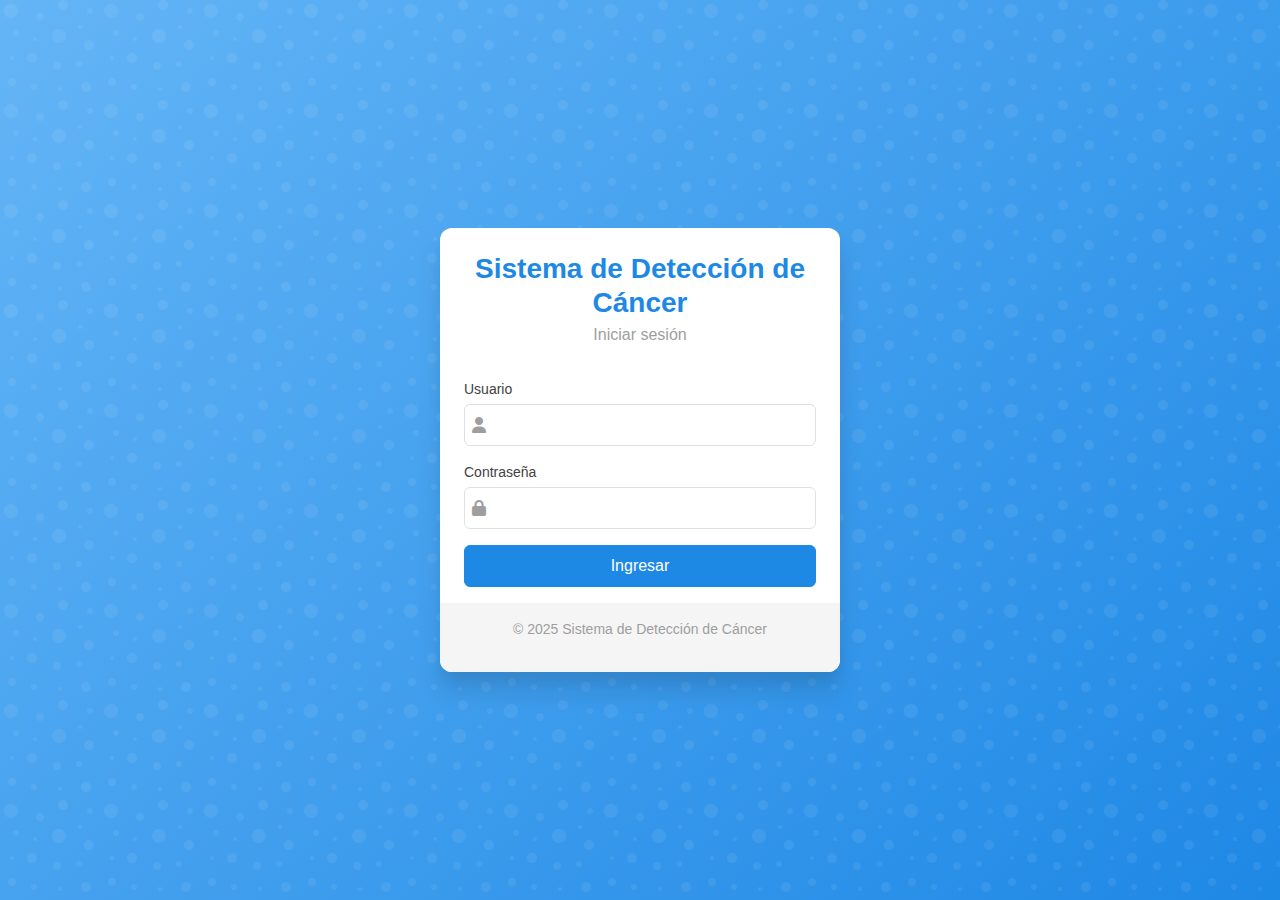
<file: frontend/pages/tabular-predict.html>
<!DOCTYPE html>
<html lang="es">
<head>
    <meta charset="UTF-8">
    <meta name="viewport" content="width=device-width, initial-scale=1.0">
    <title>Predecir Tabular - Sistema de Detección de Cáncer</title>
    <link rel="stylesheet" href="../css/style.css">
    <link rel="stylesheet" href="../css/dashboard.css">
    <link rel="stylesheet" href="https://cdnjs.cloudflare.com/ajax/libs/font-awesome/6.4.0/css/all.min.css">
</head>
<body>
    <div class="dashboard-container">
        <!-- Barra lateral -->
        <aside class="sidebar">
            <div class="sidebar-header">
                <h2><i class="fas fa-heartbeat"></i> SDC</h2>
                <button class="sidebar-toggle">
                    <i class="fas fa-times"></i>
                </button>
            </div>
            
            <div class="user-info">
                <div class="user-avatar">
                    <span id="user-initial"></span>
                </div>
                <div class="user-details">
                    <h4 class="user-name" id="user-info">Usuario</h4>
                    <p class="user-role" id="user-role">Rol</p>
                </div>
            </div>
            
            <nav class="sidebar-nav">
                <ul>
                    <li class="nav-item">
                        <a href="dashboard.html" class="nav-link">
                            <i class="fas fa-home"></i> Inicio
                        </a>
                    </li>
                    <li class="nav-item" data-role="Administrador">
                        <a href="admin.html" class="nav-link">
                            <i class="fas fa-users-cog"></i> Administración
                        </a>
                    </li>
                    <li class="nav-item" data-role="Testing">
                        <a href="cnn-train.html" class="nav-link">
                            <i class="fas fa-brain"></i> Entrenar CNN
                        </a>
                    </li>
                    <li class="nav-item" data-role="Testing">
                        <a href="cnn-predict.html" class="nav-link">
                            <i class="fas fa-image"></i> Predecir CNN
                        </a>
                    </li>
                    <li class="nav-item" data-role="Testing">
                        <a href="tabular-train.html" class="nav-link">
                            <i class="fas fa-table"></i> Entrenar Tabular
                        </a>
                    </li>
                    <li class="nav-item" data-role="Testing">
                        <a href="tabular-predict.html" class="nav-link active">
                            <i class="fas fa-chart-bar"></i> Predecir Tabular
                        </a>
                    </li>
                </ul>
            </nav>
            
            <div class="sidebar-footer">
                <button id="logout-button" class="logout-button">
                    <i class="fas fa-sign-out-alt"></i> Cerrar sesión
                </button>
            </div>
        </aside>
        
        <!-- Contenido principal -->
        <main class="main-content">
            <header class="content-header">
                <button class="sidebar-toggle">
                    <i class="fas fa-bars"></i>
                </button>
                <h1 class="page-title">Predecir con Modelo Tabular</h1>
            </header>
            
            <div class="content-container">
                <!-- Contenedor de alertas -->
                <div id="alerts-container"></div>
                
                <!-- Selección de modelo -->
                <div class="dashboard-card">
                    <div class="card-header">
                        <h2 class="dashboard-card-title">
                            <i class="fas fa-list"></i> Seleccionar Modelo Tabular
                        </h2>
                    </div>
                    
                    <div class="card-body">
                        <p>Seleccione un modelo tabular entrenado para realizar predicciones con datos de prueba.</p>
                        
                        <div id="models-container" class="mt-3">
                            <div class="loading-container">
                                <div class="loading-spinner"></div>
                                <p>Cargando modelos...</p>
                            </div>
                        </div>
                        
                        <form id="predict-form" class="mt-4">
                            <div class="form-group">
                                <label for="selected-model">Modelo seleccionado</label>
                                <input type="text" id="selected-model" name="model_name" readonly required>
                                <small class="text-muted">Seleccione un modelo de la lista superior</small>
                            </div>
                            
                            <div class="form-group">
                                <button type="submit" id="predict-btn" class="btn btn-primary" disabled>
                                    <i class="fas fa-magic"></i> Generar Predicción
                                    <span class="btn-loader"></span>
                                </button>
                            </div>
                        </form>
                    </div>
                </div>
                
                <!-- Resultados de la predicción -->
                <div id="prediction-results" class="dashboard-card mt-4" style="display: none;">
                    <div class="card-header">
                        <h2 class="dashboard-card-title">
                            <i class="fas fa-chart-pie"></i> Resultados de la Predicción
                        </h2>
                    </div>
                    
                    <div class="card-body">
                        <div class="row">
                            <div class="col">
                                <div id="data-container">
                                    <!-- Aquí se mostrarán los datos de prueba -->
                                </div>
                            </div>
                            <div class="col">
                                <div id="prediction-details">
                                    <!-- Aquí se mostrarán los detalles de la predicción -->
                                </div>
                            </div>
                        </div>
                    </div>
                </div>
            </div>
        </main>
    </div>

    <script src="../js/api.js"></script>
    <script src="../js/auth.js"></script>
    <script src="../js/dashboard.js"></script>
    <script src="../js/tabular-predict.js"></script>
    <script>
        // Proteger esta página, solo para usuarios con rol Testing
        handleProtectedPage(['Testing']);
    </script>
</body>
</html>
</file>
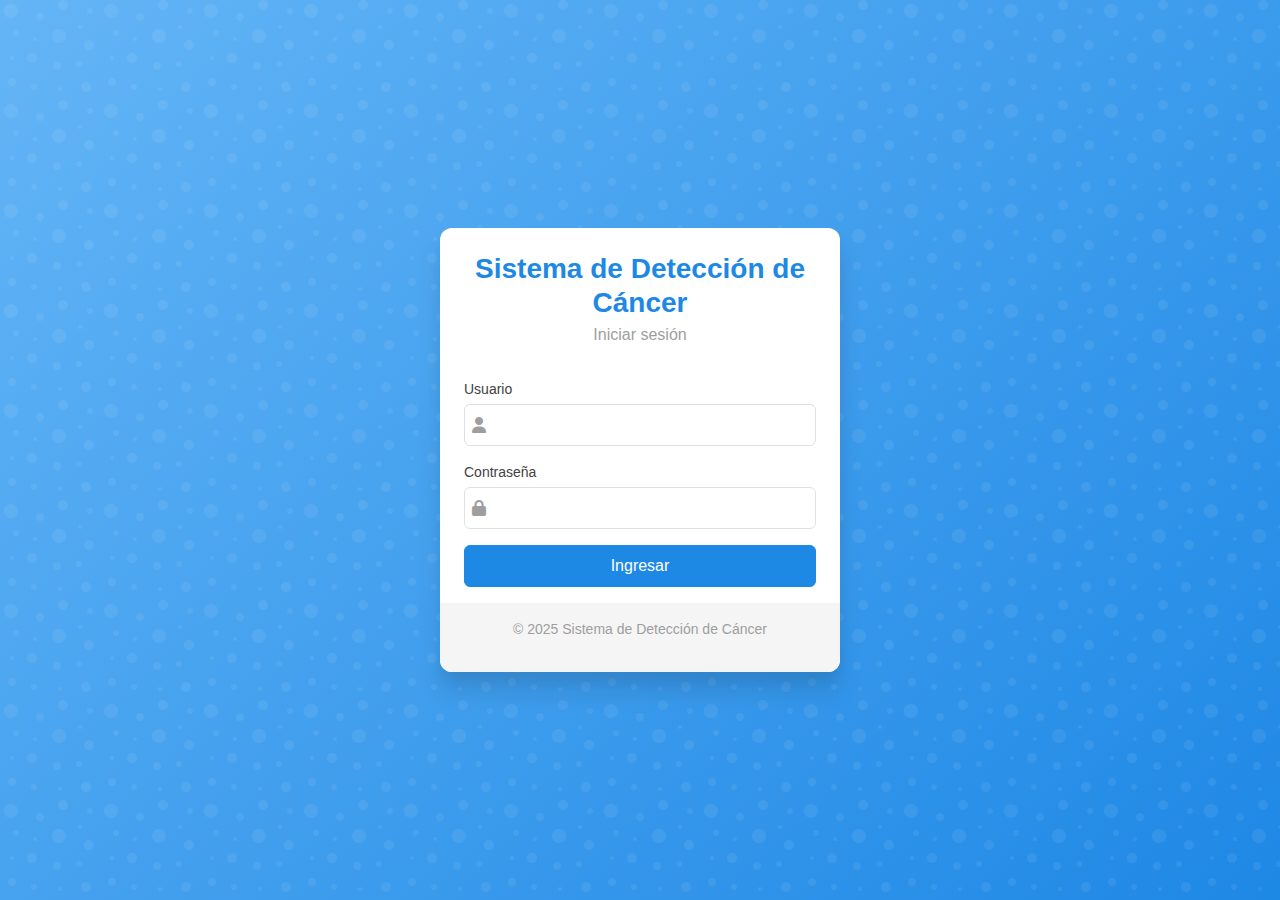
<file: frontend/pages/tabular-train.html>
<!DOCTYPE html>
<html lang="es">
  <head>
    <meta charset="UTF-8" />
    <meta name="viewport" content="width=device-width, initial-scale=1.0" />
    <title>Entrenar Modelo Tabular - Sistema de Detección de Cáncer</title>
    <link rel="stylesheet" href="../css/style.css" />
    <link rel="stylesheet" href="../css/dashboard.css" />
    <link
      rel="stylesheet"
      href="https://cdnjs.cloudflare.com/ajax/libs/font-awesome/6.4.0/css/all.min.css"
    />
  </head>
  <body>
    <div class="dashboard-container">
      <!-- Barra lateral -->
      <aside class="sidebar">
        <div class="sidebar-header">
          <h2><i class="fas fa-heartbeat"></i> SDC</h2>
          <button class="sidebar-toggle">
            <i class="fas fa-times"></i>
          </button>
        </div>

        <div class="user-info">
          <div class="user-avatar">
            <span id="user-initial"></span>
          </div>
          <div class="user-details">
            <h4 class="user-name" id="user-info">Usuario</h4>
            <p class="user-role" id="user-role">Rol</p>
          </div>
        </div>

        <nav class="sidebar-nav">
          <ul>
            <li class="nav-item">
              <a href="home.html" class="nav-link active">
                <i class="fas fa-home"></i> Inicio
              </a>
            </li>
            <li class="nav-item">
              <a href="dashboard.html" class="nav-link">
                <i class="fas fa-chart-line"></i> Dashboard
              </a>
            </li>
            <li class="nav-item" data-role="Administrador">
              <a href="admin.html" class="nav-link">
                <i class="fas fa-users-cog"></i> Administración
              </a>
            </li>
            <li class="nav-item" data-role="Testing">
              <a href="cnn-train.html" class="nav-link">
                <i class="fas fa-brain"></i> Entrenar con Imagenes (Prueba)
              </a>
            </li>
            <li class="nav-item" data-role="Testing">
              <a href="cnn-predict.html" class="nav-link">
                <i class="fas fa-image"></i> Predecir con Imagenes (Prueba)
              </a>
            </li>
            <li class="nav-item" data-role="Usuario">
              <a href="cnn-train-real.html" class="nav-link">
                <i class="fas fa-brain"></i> Entrenar con Imagenes
              </a>
            </li>
            <li class="nav-item" data-role="Usuario">
              <a href="cnn-predict-real.html" class="nav-link active">
                <i class="fas fa-image"></i> Predecir con Imagenes
              </a>
            </li>
            <li class="nav-item" data-role="Testing">
              <a href="tabular-train.html" class="nav-link">
                <i class="fas fa-table"></i> Entrenar con datos Tabulares
                (Prueba)
              </a>
            </li>
            <li class="nav-item" data-role="Testing">
              <a href="tabular-predict.html" class="nav-link">
                <i class="fas fa-chart-bar"></i> Predecir con datos Tabulares
                (Prueba)
              </a>
            </li>
            <li class="nav-item" data-role="Usuario">
              <a href="tabular-train-real.html" class="nav-link">
                <i class="fas fa-table"></i> Entrenar con datos Tabulares
              </a>
            </li>
            <li class="nav-item" data-role="Usuario">
              <a href="tabular-predict-real.html" class="nav-link active">
                <i class="fas fa-chart-bar"></i> Predecir con datos Tabulares
              </a>
            </li>
          </ul>
        </nav>

        <div class="sidebar-footer">
          <button id="logout-button" class="logout-button">
            <i class="fas fa-sign-out-alt"></i> Cerrar sesión
          </button>
        </div>
      </aside>

      <!-- Contenido principal -->
      <main class="main-content">
        <header class="content-header">
          <button class="sidebar-toggle">
            <i class="fas fa-bars"></i>
          </button>
          <h1 class="page-title">
            Entrenar Modelo Tabular con Datos de Prueba
          </h1>
        </header>

        <div class="content-container">
          <!-- Contenedor de alertas -->
          <div id="alerts-container"></div>

          <!-- Formulario de entrenamiento tabular -->
          <div class="dashboard-card">
            <div class="card-header">
              <h2 class="dashboard-card-title">
                <i class="fas fa-table"></i> Configuración del Modelo Tabular
              </h2>
            </div>

            <div class="card-body">
              <p>
                Configure los parámetros para entrenar un modelo tabular con
                datos de prueba generados automáticamente.
              </p>

              <form id="tabular-train-form" class="mt-3">
                <div class="form-row">
                  <div class="form-col">
                    <div class="form-group">
                      <label for="model-name"
                        >Nombre del modelo
                        <span class="tooltip-container">
                          <span class="tooltip-icon">i</span>
                          <span class="tooltip-text"
                            >Identificador único para el modelo entrenado.</span
                          >
                        </span>
                      </label>
                      <input
                        type="text"
                        id="model-name"
                        name="model_name"
                        placeholder="mi_modelo_tabular"
                        required
                      />
                    </div>
                  </div>
                  <div class="form-col">
                    <div class="form-group">
                      <label for="algorithm"
                        >Algoritmo
                        <span class="tooltip-container">
                          <span class="tooltip-icon">i</span>
                          <span class="tooltip-text"
                            >Método de aprendizaje automático utilizado. Cada
                            uno tiene fortalezas según el tipo de datos.</span
                          >
                        </span>
                      </label>
                      <select id="algorithm" name="algorithm" required>
                        <option value="svm">
                          Support Vector Machine (SVM)
                        </option>
                        <option value="knn">k-Nearest Neighbors (k-NN)</option>
                        <option value="random_forest">Random Forest</option>
                        <option value="linear_regression">
                          Regresión Lineal
                        </option>
                      </select>
                    </div>
                  </div>
                  <div class="form-col">
                    <div class="form-group">
                      <label for="problem-type"
                        >Tipo de problema
                        <span class="tooltip-container">
                          <span class="tooltip-icon">i</span>
                          <span class="tooltip-text"
                            >Clasificación para predecir categorías, Regresión
                            para predecir valores continuos.</span
                          >
                        </span>
                      </label>
                      <select id="problem-type" name="problem_type" required>
                        <option value="classification">Clasificación</option>
                        <option value="regression">Regresión</option>
                      </select>
                    </div>
                  </div>
                </div>

                <div class="form-row">
                  <div class="form-col">
                    <div class="form-group">
                      <label for="num-samples"
                        >Número de muestras
                        <span class="tooltip-container">
                          <span class="tooltip-icon">i</span>
                          <span class="tooltip-text"
                            >Cantidad de ejemplos para entrenar el modelo (para
                            datos de prueba).</span
                          >
                        </span>
                      </label>
                      <input
                        type="number"
                        id="num-samples"
                        name="num_samples"
                        min="50"
                        value="100"
                        required
                      />
                    </div>
                  </div>
                  <div class="form-col">
                    <div class="form-group">
                      <label for="num-features"
                        >Número de características
                        <span class="tooltip-container">
                          <span class="tooltip-icon">i</span>
                          <span class="tooltip-text"
                            >Cantidad de variables de entrada para el modelo
                            (para datos de prueba).</span
                          >
                        </span>
                      </label>
                      <input
                        type="number"
                        id="num-features"
                        name="num_features"
                        min="2"
                        value="5"
                        required
                      />
                    </div>
                  </div>
                  <div class="form-col">
                    <div class="form-group">
                      <label for="test-size"
                        >Proporción de test
                        <span class="tooltip-container">
                          <span class="tooltip-icon">i</span>
                          <span class="tooltip-text"
                            >Porcentaje de datos reservados para evaluar el
                            modelo. Típicamente entre 0.1 (10%) y 0.3
                            (30%).</span
                          >
                        </span>
                      </label>
                      <input
                        type="number"
                        id="test-size"
                        name="test_size"
                        min="0.1"
                        max="0.5"
                        step="0.05"
                        value="0.2"
                        required
                      />
                      <small class="text-muted"
                        >Proporción de datos usados para validación (0.1 -
                        0.5)</small
                      >
                    </div>
                  </div>
                </div>

                <!-- Parámetros específicos para cada algoritmo -->
                <div class="hyperparameters-section">
                  <h3>Hiperparámetros</h3>

                  <!-- SVM -->
                  <div id="svm-params" class="algorithm-info active">
                    <div class="form-row">
                      <div class="form-col">
                        <div class="form-group">
                          <label for="svm-kernel"
                            >Kernel
                            <span class="tooltip-container">
                              <span class="tooltip-icon">i</span>
                              <span class="tooltip-text"
                                >Función que transforma los datos para encontrar
                                separaciones no lineales. RBF es versátil,
                                linear es más simple.</span
                              >
                            </span>
                          </label>
                          <select id="svm-kernel" name="model_params.kernel">
                            <option value="rbf">RBF</option>
                            <option value="linear">Linear</option>
                            <option value="poly">Polynomial</option>
                            <option value="sigmoid">Sigmoid</option>
                          </select>
                        </div>
                      </div>
                      <div class="form-col">
                        <div class="form-group">
                          <label for="svm-c"
                            >C (Regularización)
                            <span class="tooltip-container">
                              <span class="tooltip-icon">i</span>
                              <span class="tooltip-text"
                                >Controla el equilibrio entre simplicidad del
                                modelo y clasificación correcta. Valores más
                                altos pueden causar sobreajuste.</span
                              >
                            </span>
                          </label>
                          <input
                            type="number"
                            id="svm-c"
                            name="model_params.C"
                            min="0.1"
                            step="0.1"
                            value="1.0"
                          />
                        </div>
                      </div>
                      <div class="form-col">
                        <div class="form-group">
                          <label for="svm-gamma"
                            >Gamma
                            <span class="tooltip-container">
                              <span class="tooltip-icon">i</span>
                              <span class="tooltip-text"
                                >Define cuánto influye un solo ejemplo en el
                                entrenamiento. Valores más altos crean modelos
                                más ajustados a los datos de
                                entrenamiento.</span
                              >
                            </span>
                          </label>
                          <input
                            type="text"
                            id="svm-gamma"
                            name="model_params.gamma"
                            value="scale"
                          />
                          <small class="text-muted"
                            >Valor o 'scale' o 'auto'</small
                          >
                        </div>
                      </div>
                    </div>
                  </div>

                  <!-- k-NN -->
                  <div id="knn-params" class="algorithm-info">
                    <div class="form-row">
                      <div class="form-col">
                        <div class="form-group">
                          <label for="knn-n-neighbors"
                            >Número de vecinos
                            <span class="tooltip-container">
                              <span class="tooltip-icon">i</span>
                              <span class="tooltip-text"
                                >Cantidad de puntos cercanos considerados para
                                la predicción. Valores más altos suavizan las
                                predicciones.</span
                              >
                            </span>
                          </label>
                          <input
                            type="number"
                            id="knn-n-neighbors"
                            name="model_params.n_neighbors"
                            min="1"
                            value="5"
                          />
                        </div>
                      </div>
                      <div class="form-col">
                        <div class="form-group">
                          <label for="knn-weights"
                            >Pesos
                            <span class="tooltip-container">
                              <span class="tooltip-icon">i</span>
                              <span class="tooltip-text"
                                >Cómo se ponderan los vecinos. Uniform: todos
                                iguales; Distance: los más cercanos tienen más
                                influencia.</span
                              >
                            </span>
                          </label>
                          <select id="knn-weights" name="model_params.weights">
                            <option value="uniform">Uniforme</option>
                            <option value="distance">Distancia</option>
                          </select>
                        </div>
                      </div>
                      <div class="form-col">
                        <div class="form-group">
                          <label for="knn-algorithm"
                            >Algoritmo
                            <span class="tooltip-container">
                              <span class="tooltip-icon">i</span>
                              <span class="tooltip-text"
                                >Método para encontrar vecinos. Auto selecciona
                                el mejor para los datos específicos.</span
                              >
                            </span>
                          </label>
                          <select
                            id="knn-algorithm"
                            name="model_params.algorithm"
                          >
                            <option value="auto">Auto</option>
                            <option value="ball_tree">Ball Tree</option>
                            <option value="kd_tree">KD Tree</option>
                            <option value="brute">Brute Force</option>
                          </select>
                        </div>
                      </div>
                    </div>
                  </div>

                  <!-- Random Forest -->
                  <div id="random-forest-params" class="algorithm-info">
                    <div class="form-row">
                      <div class="form-col">
                        <div class="form-group">
                          <label for="rf-n-estimators"
                            >Número de árboles
                            <span class="tooltip-container">
                              <span class="tooltip-icon">i</span>
                              <span class="tooltip-text"
                                >Cantidad de árboles en el bosque. Más árboles
                                generalmente mejoran el rendimiento hasta cierto
                                punto.</span
                              >
                            </span>
                          </label>
                          <input
                            type="number"
                            id="rf-n-estimators"
                            name="model_params.n_estimators"
                            min="10"
                            value="100"
                          />
                        </div>
                      </div>
                      <div class="form-col">
                        <div class="form-group">
                          <label for="rf-max-depth"
                            >Profundidad máxima
                            <span class="tooltip-container">
                              <span class="tooltip-icon">i</span>
                              <span class="tooltip-text"
                                >Longitud máxima de ruta desde la raíz hasta una
                                hoja. Limita la complejidad del modelo.</span
                              >
                            </span>
                          </label>
                          <input
                            type="number"
                            id="rf-max-depth"
                            name="model_params.max_depth"
                            min="1"
                            value="10"
                          />
                          <small class="text-muted"
                            >Dejar en blanco para ilimitado</small
                          >
                        </div>
                      </div>
                      <div class="form-col">
                        <div class="form-group">
                          <label for="rf-min-samples-split"
                            >Muestras mínimas para dividir
                            <span class="tooltip-container">
                              <span class="tooltip-icon">i</span>
                              <span class="tooltip-text"
                                >Número mínimo de muestras requeridas para
                                dividir un nodo. Ayuda a prevenir el
                                sobreajuste.</span
                              >
                            </span>
                          </label>
                          <input
                            type="number"
                            id="rf-min-samples-split"
                            name="model_params.min_samples_split"
                            min="2"
                            value="2"
                          />
                        </div>
                      </div>
                    </div>
                  </div>

                  <!-- Regresión Lineal -->
                  <div id="linear-regression-params" class="algorithm-info">
                    <div class="form-row">
                      <div class="form-col">
                        <div class="form-group">
                          <label for="lr-model-type"
                            >Tipo
                            <span class="tooltip-container">
                              <span class="tooltip-icon">i</span>
                              <span class="tooltip-text"
                                >Regresión básica o variantes con regularización
                                como Ridge o Lasso.</span
                              >
                            </span>
                          </label>
                          <select
                            id="lr-model-type"
                            name="model_params.model_type"
                          >
                            <option value="simple">Simple</option>
                            <option value="ridge">Ridge</option>
                            <option value="lasso">Lasso</option>
                          </select>
                        </div>
                      </div>
                      <div class="form-col">
                        <div class="form-group">
                          <label for="lr-alpha"
                            >Alpha (Regularización)
                            <span class="tooltip-container">
                              <span class="tooltip-icon">i</span>
                              <span class="tooltip-text"
                                >Parámetro de regularización para Ridge y Lasso.
                                Controla la penalización sobre los
                                coeficientes.</span
                              >
                            </span>
                          </label>
                          <input
                            type="number"
                            id="lr-alpha"
                            name="model_params.alpha"
                            min="0.01"
                            step="0.01"
                            value="1.0"
                          />
                          <small class="text-muted"
                            >Solo para Ridge y Lasso</small
                          >
                        </div>
                      </div>
                    </div>
                  </div>
                </div>

                <div class="form-group mt-4">
                  <button type="submit" class="btn btn-primary">
                    <i class="fas fa-play"></i> Entrenar Modelo
                    <span class="btn-loader"></span>
                  </button>
                </div>
              </form>
            </div>
          </div>

          <!-- Resultados del entrenamiento -->
          <div
            id="training-results"
            class="dashboard-card mt-4"
            style="display: none"
          >
            <div class="card-header">
              <h2 class="dashboard-card-title">
                <i class="fas fa-chart-line"></i> Resultados del Entrenamiento
              </h2>
            </div>

            <div class="card-body">
              <div id="results-content"></div>
            </div>
          </div>
        </div>
      </main>
    </div>

    <script src="../js/api.js"></script>
    <script src="../js/auth.js"></script>
    <script src="../js/dashboard.js"></script>
    <script src="../js/tabular-train.js"></script>
    <script>
      // Proteger esta página, solo para usuarios con rol Testing
      handleProtectedPage(["Testing"]);
    </script>
  </body>
</html>
</file>
<file: frontend/css/style.css>
/* Variables y raíz de estilos */
:root {
  /* Paleta de colores principal */
  --primary-color: #1e88e5;
  --primary-dark: #1565c0;
  --primary-light: #64b5f6;
  --secondary-color: #00897b;
  --secondary-dark: #00695c;
  --secondary-light: #4db6ac;

  /* Paleta neutral */
  --dark: #212121;
  --medium-dark: #424242;
  --medium: #9e9e9e;
  --medium-light: #e0e0e0;
  --light: #f5f5f5;
  --white: #ffffff;

  /* Colores de estado */
  --success: #43a047;
  --warning: #ffa000;
  --error: #e53935;
  --info: #039be5;

  /* Tipografía */
  --font-family: "Segoe UI", Roboto, "Helvetica Neue", Arial, sans-serif;
  --font-size-xs: 0.75rem; /* 12px */
  --font-size-sm: 0.875rem; /* 14px */
  --font-size-md: 1rem; /* 16px */
  --font-size-lg: 1.125rem; /* 18px */
  --font-size-xl: 1.25rem; /* 20px */
  --font-size-xxl: 1.5rem; /* 24px */

  /* Espaciado */
  --spacing-xs: 0.25rem; /* 4px */
  --spacing-sm: 0.5rem; /* 8px */
  --spacing-md: 1rem; /* 16px */
  --spacing-lg: 1.5rem; /* 24px */
  --spacing-xl: 2rem; /* 32px */

  /* Bordes y sombras */
  --border-radius-sm: 4px;
  --border-radius-md: 6px;
  --border-radius-lg: 8px;
  --border-radius-xl: 12px;

  --shadow-sm: 0 1px 3px rgba(0, 0, 0, 0.12), 0 1px 2px rgba(0, 0, 0, 0.24);
  --shadow-md: 0 4px 6px rgba(0, 0, 0, 0.1), 0 1px 3px rgba(0, 0, 0, 0.08);
  --shadow-lg: 0 10px 15px rgba(0, 0, 0, 0.1), 0 4px 6px rgba(0, 0, 0, 0.05);
  --shadow-xl: 0 20px 25px rgba(0, 0, 0, 0.1), 0 10px 10px rgba(0, 0, 0, 0.04);

  /* Transiciones */
  --transition-fast: 150ms ease;
  --transition-normal: 250ms ease;
  --transition-slow: 350ms ease;
}

/* Reset y estilos básicos */
* {
  margin: 0;
  padding: 0;
  box-sizing: border-box;
}

html,
body {
  height: 100%;
  width: 100%;
  font-family: var(--font-family);
  font-size: var(--font-size-md);
  line-height: 1.5;
  color: var(--dark);
  background-color: var(--light);
}

/* Tipografía general */
h1,
h2,
h3,
h4,
h5,
h6 {
  margin-bottom: var(--spacing-md);
  font-weight: 600;
  line-height: 1.2;
}

h1 {
  font-size: var(--font-size-xxl);
}
h2 {
  font-size: var(--font-size-xl);
}
h3 {
  font-size: var(--font-size-lg);
}
h4 {
  font-size: var(--font-size-md);
}
h5 {
  font-size: var(--font-size-sm);
}
h6 {
  font-size: var(--font-size-xs);
}

p {
  margin-bottom: var(--spacing-md);
}

a {
  color: var(--primary-color);
  text-decoration: none;
  transition: color var(--transition-fast);
}

a:hover {
  color: var(--primary-dark);
  text-decoration: underline;
}

/* Utilidades de layout */
.container {
  width: 100%;
  max-width: 1200px;
  margin: 0 auto;
  padding: 0 var(--spacing-md);
}

.row {
  display: flex;
  flex-wrap: wrap;
  margin: 0 -var(--spacing-sm);
}

.col {
  flex: 1;
  padding: 0 var(--spacing-sm);
}

/* Formularios */
.form-group {
  margin-bottom: var(--spacing-md);
}

label {
  display: block;
  margin-bottom: var(--spacing-xs);
  font-size: var(--font-size-sm);
  font-weight: 500;
  color: var(--medium-dark);
}

.input-with-icon {
  position: relative;
}

.input-with-icon i {
  position: absolute;
  left: var(--spacing-sm);
  top: 50%;
  transform: translateY(-50%);
  color: var(--medium);
}

input,
select,
textarea {
  display: block;
  width: 100%;
  padding: var(--spacing-sm) var(--spacing-md);
  font-size: var(--font-size-md);
  line-height: 1.5;
  color: var(--dark);
  background-color: var(--white);
  border: 1px solid var(--medium-light);
  border-radius: var(--border-radius-md);
  transition: border-color var(--transition-fast),
    box-shadow var(--transition-fast);
}

.input-with-icon input {
  padding-left: 2.5rem;
}

input:focus,
select:focus,
textarea:focus {
  border-color: var(--primary-color);
  outline: 0;
  box-shadow: 0 0 0 3px rgba(30, 136, 229, 0.25);
}

/* Botones */
.btn {
  display: inline-flex;
  align-items: center;
  justify-content: center;
  font-weight: 500;
  text-align: center;
  white-space: nowrap;
  vertical-align: middle;
  user-select: none;
  border: 1px solid transparent;
  padding: var(--spacing-sm) var(--spacing-md);
  font-size: var(--font-size-md);
  line-height: 1.5;
  border-radius: var(--border-radius-md);
  transition: all var(--transition-normal);
  cursor: pointer;
  position: relative;
}

.btn:disabled {
  opacity: 0.65;
  pointer-events: none;
}

.btn-primary {
  color: var(--white);
  background-color: var(--primary-color);
  border-color: var(--primary-color);
}

.btn-primary:hover {
  background-color: var(--primary-dark);
  border-color: var(--primary-dark);
}

.btn-secondary {
  color: var(--white);
  background-color: var(--secondary-color);
  border-color: var(--secondary-color);
}

.btn-secondary:hover {
  background-color: var(--secondary-dark);
  border-color: var(--secondary-dark);
}

.btn-outline-primary {
  color: var(--primary-color);
  background-color: transparent;
  border-color: var(--primary-color);
}

.btn-outline-primary:hover {
  color: var(--white);
  background-color: var(--primary-color);
  border-color: var(--primary-color);
}

.btn-block {
  display: flex;
  width: 100%;
}

/* Estados de carga */
.btn-loader {
  display: none;
  position: absolute;
  top: 50%;
  left: 50%;
  transform: translate(-50%, -50%);
  width: 20px;
  height: 20px;
  border: 2px solid rgba(255, 255, 255, 0.3);
  border-radius: 50%;
  border-top-color: var(--white);
  animation: spin 1s linear infinite;
}

.btn.loading .btn-text {
  opacity: 0;
}

.btn.loading .btn-loader {
  display: block;
}

@keyframes spin {
  to {
    transform: translate(-50%, -50%) rotate(360deg);
  }
}

/* Alertas y notificaciones */
.alert {
  position: relative;
  padding: var(--spacing-sm) var(--spacing-md);
  margin-bottom: var(--spacing-md);
  border: 1px solid transparent;
  border-radius: var(--border-radius-md);
}

.alert-success {
  color: #155724;
  background-color: #d4edda;
  border-color: #c3e6cb;
}

.alert-danger {
  color: #721c24;
  background-color: #f8d7da;
  border-color: #f5c6cb;
}

.alert-warning {
  color: #856404;
  background-color: #fff3cd;
  border-color: #ffeeba;
}

.alert-info {
  color: #0c5460;
  background-color: #d1ecf1;
  border-color: #bee5eb;
}

/* Mensaje de error */
.error-message {
  color: var(--error);
  font-size: var(--font-size-sm);
  margin-bottom: var(--spacing-md);
  display: none;
}

.error-message.visible {
  display: block;
}

/* Utilidades generales */
.text-center {
  text-align: center;
}
.text-right {
  text-align: right;
}
.text-left {
  text-align: left;
}

.mt-1 {
  margin-top: var(--spacing-xs);
}
.mt-2 {
  margin-top: var(--spacing-sm);
}
.mt-3 {
  margin-top: var(--spacing-md);
}
.mt-4 {
  margin-top: var(--spacing-lg);
}
.mt-5 {
  margin-top: var(--spacing-xl);
}

.mb-1 {
  margin-bottom: var(--spacing-xs);
}
.mb-2 {
  margin-bottom: var(--spacing-sm);
}
.mb-3 {
  margin-bottom: var(--spacing-md);
}
.mb-4 {
  margin-bottom: var(--spacing-lg);
}
.mb-5 {
  margin-bottom: var(--spacing-xl);
}

.p-1 {
  padding: var(--spacing-xs);
}
.p-2 {
  padding: var(--spacing-sm);
}
.p-3 {
  padding: var(--spacing-md);
}
.p-4 {
  padding: var(--spacing-lg);
}
.p-5 {
  padding: var(--spacing-xl);
}

.d-flex {
  display: flex;
}
.flex-wrap {
  flex-wrap: wrap;
}
.justify-center {
  justify-content: center;
}
.justify-between {
  justify-content: space-between;
}
.align-center {
  align-items: center;
}

.d-none {
  display: none;
}
.d-block {
  display: block;
}

/* Tarjetas */
.card {
  background-color: var(--white);
  border-radius: var(--border-radius-lg);
  box-shadow: var(--shadow-md);
  overflow: hidden;
}

.card-header {
  padding: var(--spacing-md);
  border-bottom: 1px solid var(--medium-light);
  background-color: var(--light);
}

.card-body {
  padding: var(--spacing-md);
}

.card-footer {
  padding: var(--spacing-md);
  border-top: 1px solid var(--medium-light);
  background-color: var(--light);
}

/* Tablas */
table {
  width: 100%;
  border-collapse: collapse;
}

th,
td {
  padding: var(--spacing-sm) var(--spacing-md);
  text-align: left;
  border-bottom: 1px solid var(--medium-light);
}

th {
  font-weight: 600;
  background-color: var(--light);
}

tr:hover {
  background-color: rgba(0, 0, 0, 0.02);
}

/* Estilo para tooltips */
.tooltip-container {
  position: relative;
  display: inline-block;
}

.tooltip-icon {
  display: inline-flex;
  align-items: center;
  justify-content: center;
  width: 16px;
  height: 16px;
  border-radius: 50%;
  background-color: var(--medium);
  color: white;
  font-size: 12px;
  margin-left: 5px;
  cursor: help;
}

.tooltip-text {
  visibility: hidden;
  position: absolute;
  z-index: 100;
  width: 250px;
  background-color: var(--dark);
  color: var(--white);
  text-align: left;
  border-radius: var(--border-radius-md);
  padding: 8px 12px;
  bottom: 125%;
  left: 50%;
  transform: translateX(-50%);
  opacity: 0;
  transition: opacity 0.3s, visibility 0.3s;
  box-shadow: 0 4px 8px rgba(0, 0, 0, 0.2);
  font-weight: normal;
  font-size: 13px;
  line-height: 1.4;
}

/* Flecha del tooltip */
.tooltip-text::after {
  content: "";
  position: absolute;
  top: 100%;
  left: 50%;
  margin-left: -5px;
  border-width: 5px;
  border-style: solid;
  border-color: var(--dark) transparent transparent transparent;
}

/* Mostrar tooltip al pasar el cursor */
.tooltip-container:hover .tooltip-text {
  visibility: visible;
  opacity: 1;
}

/* Estilos para los selectores múltiples */
.multiselect-wrapper {
  position: relative;
  width: 100%;
}

.multiselect-wrapper select[multiple] {
  width: 100%;
  min-height: 120px;
  border-radius: var(--border-radius-md);
  border: 1px solid var(--medium-light);
  padding: 5px;
  background-color: var(--white);
}

.multiselect-wrapper select[multiple] option {
  padding: 6px 10px;
  border-bottom: 1px solid rgba(0, 0, 0, 0.05);
  font-size: var(--font-size-sm);
}

.multiselect-wrapper select[multiple] option:hover {
  background-color: var(--light);
}

.multiselect-wrapper select[multiple] option:checked {
  background-color: var(--primary-color-light);
  color: var(--dark);
}

.multiselect-actions {
  display: flex;
  justify-content: space-between;
  margin-top: 5px;
}

.multiselect-actions button {
  flex: 1;
  margin: 0 3px;
  font-size: var(--font-size-xs);
  padding: 4px 8px;
}

.multiselect-actions button:first-child {
  margin-left: 0;
}

.multiselect-actions button:last-child {
  margin-right: 0;
}
</file>
<file: frontend/css/login.css>
.login-container {
    display: flex;
    justify-content: center;
    align-items: center;
    min-height: 100vh;
    background: linear-gradient(135deg, var(--primary-light) 0%, var(--primary-color) 100%);
    padding: var(--spacing-md);
    position: relative;
}

.login-container::before {
    content: '';
    position: absolute;
    top: 0;
    left: 0;
    width: 100%;
    height: 100%;
    background-image: url("data:image/svg+xml,%3Csvg width='100' height='100' viewBox='0 0 100 100' xmlns='http://www.w3.org/2000/svg'%3E%3Cpath d='M11 18c3.866 0 7-3.134 7-7s-3.134-7-7-7-7 3.134-7 7 3.134 7 7 7zm48 25c3.866 0 7-3.134 7-7s-3.134-7-7-7-7 3.134-7 7 3.134 7 7 7zm-43-7c1.657 0 3-1.343 3-3s-1.343-3-3-3-3 1.343-3 3 1.343 3 3 3zm63 31c1.657 0 3-1.343 3-3s-1.343-3-3-3-3 1.343-3 3 1.343 3 3 3zM34 90c1.657 0 3-1.343 3-3s-1.343-3-3-3-3 1.343-3 3 1.343 3 3 3zm56-76c1.657 0 3-1.343 3-3s-1.343-3-3-3-3 1.343-3 3 1.343 3 3 3zM12 86c2.21 0 4-1.79 4-4s-1.79-4-4-4-4 1.79-4 4 1.79 4 4 4zm28-65c2.21 0 4-1.79 4-4s-1.79-4-4-4-4 1.79-4 4 1.79 4 4 4zm23-11c2.76 0 5-2.24 5-5s-2.24-5-5-5-5 2.24-5 5 2.24 5 5 5zm-6 60c2.21 0 4-1.79 4-4s-1.79-4-4-4-4 1.79-4 4 1.79 4 4 4zm29 22c2.76 0 5-2.24 5-5s-2.24-5-5-5-5 2.24-5 5 2.24 5 5 5zM32 63c2.76 0 5-2.24 5-5s-2.24-5-5-5-5 2.24-5 5 2.24 5 5 5zm57-13c2.76 0 5-2.24 5-5s-2.24-5-5-5-5 2.24-5 5 2.24 5 5 5zm-9-21c1.105 0 2-.895 2-2s-.895-2-2-2-2 .895-2 2 .895 2 2 2zM60 91c1.105 0 2-.895 2-2s-.895-2-2-2-2 .895-2 2 .895 2 2 2zM35 41c1.105 0 2-.895 2-2s-.895-2-2-2-2 .895-2 2 .895 2 2 2zM12 60c1.105 0 2-.895 2-2s-.895-2-2-2-2 .895-2 2 .895 2 2 2z' fill='%23ffffff' fill-opacity='0.1' fill-rule='evenodd'/%3E%3C/svg%3E");
    opacity: 0.7;
    z-index: 0;
}

.login-card {
    width: 100%;
    max-width: 400px;
    background-color: var(--white);
    border-radius: var(--border-radius-xl);
    box-shadow: var(--shadow-xl);
    overflow: hidden;
    z-index: 1;
    animation: fadeIn 0.5s ease-in-out;
}

@keyframes fadeIn {
    from {
        opacity: 0;
        transform: translateY(20px);
    }
    to {
        opacity: 1;
        transform: translateY(0);
    }
}

.login-header {
    padding: var(--spacing-lg) var(--spacing-lg) var(--spacing-md);
    text-align: center;
}

.login-header h1 {
    margin-bottom: var(--spacing-xs);
    color: var(--primary-color);
    font-size: 1.75rem;
}

.subtitle {
    color: var(--medium);
    font-size: var(--font-size-md);
    margin-bottom: 0;
}

.login-body {
    padding: var(--spacing-md) var(--spacing-lg);
}

.login-footer {
    padding: var(--spacing-md) var(--spacing-lg);
    background-color: var(--light);
    text-align: center;
    font-size: var(--font-size-sm);
    color: var(--medium);
}

/* Estado de verificación de autenticación */
.checking-auth::after {
    content: '';
    position: absolute;
    top: 0;
    left: 0;
    width: 100%;
    height: 100%;
    background-color: rgba(255, 255, 255, 0.8);
    display: flex;
    justify-content: center;
    align-items: center;
    z-index: 10;
}

.checking-auth::before {
    content: '';
    position: absolute;
    width: 40px;
    height: 40px;
    top: 50%;
    left: 50%;
    transform: translate(-50%, -50%);
    border: 4px solid rgba(30, 136, 229, 0.2);
    border-top-color: var(--primary-color);
    border-radius: 50%;
    animation: spin 1s linear infinite;
    z-index: 11;
}
</file>
<file: frontend/css/dashboard.css>
/* Selección de modelos */
.model-selection {
  cursor: pointer;
  border: 2px solid transparent;
  transition: all var(--transition-fast);
}

.model-selection:hover {
  border-color: var(--primary-light);
}

.model-selection.selected {
  border-color: var(--primary-color);
  background-color: rgba(30, 136, 229, 0.05);
}

/* Imagen de predicción */
.image-preview {
  max-width: 100%;
  margin: 0 auto;
  border: 1px solid var(--medium-light);
  border-radius: var(--border-radius-md);
  overflow: hidden;
  box-shadow: var(--shadow-sm);
}

.image-preview canvas {
  display: block;
  max-width: 100%;
  height: auto;
}

/* Barras de probabilidad */
.probabilities-list {
  margin-top: var(--spacing-sm);
}

.probability-item {
  display: flex;
  align-items: center;
  margin-bottom: var(--spacing-xs);
}

.probability-label {
  width: 80px;
  font-weight: 500;
  font-size: var(--font-size-sm);
}

.probability-bar-container {
  flex: 1;
  height: 20px;
  background-color: var(--light);
  border-radius: var(--border-radius-sm);
  overflow: hidden;
  position: relative;
}

.probability-bar {
  height: 100%;
  background-color: var(--primary-color);
  transition: width 0.5s ease-in-out;
}

.probability-value {
  position: absolute;
  right: var(--spacing-xs);
  top: 50%;
  transform: translateY(-50%);
  font-size: var(--font-size-xs);
  font-weight: 500;
  color: var(--dark);
}

/* Resumen de resultados */
.results-summary {
  margin-bottom: var(--spacing-md);
}

.results-summary table {
  width: 100%;
  border-collapse: collapse;
}

.results-summary table th {
  text-align: left;
  width: 40%;
  padding: var(--spacing-xs) var(--spacing-sm);
  font-weight: 500;
}

.results-summary table td {
  padding: var(--spacing-xs) var(--spacing-sm);
}

/* Estilos para gráficas */
.training-history {
  margin-top: var(--spacing-md);
}

.training-history canvas {
  max-width: 100%;
  height: auto;
  margin-top: var(--spacing-sm);
}

/* Estilos para la página de entrenamiento tabular */
.algorithm-info {
  margin-top: var(--spacing-sm);
  padding: var(--spacing-sm);
  background-color: var(--light);
  border-radius: var(--border-radius-md);
  display: none;
}

.algorithm-info.active {
  display: block;
  animation: fadeIn 0.3s ease-in-out;
}

.hyperparameters-section {
  margin-top: var(--spacing-md);
  border-top: 1px solid var(--medium-light);
  padding-top: var(--spacing-md);
}

/* Estilos para tablas de datos */
.data-table-container {
  margin-top: var(--spacing-md);
  overflow-x: auto;
}

.data-table {
  width: 100%;
  border-collapse: collapse;
}

.data-table th {
  background-color: var(--primary-color);
  color: var(--white);
  font-weight: 500;
  padding: var(--spacing-sm);
  text-align: left;
}

.data-table td {
  padding: var(--spacing-sm);
  border-bottom: 1px solid var(--medium-light);
}

.data-table tr:nth-child(even) {
  background-color: var(--light);
}

.data-table tr:hover {
  background-color: rgba(30, 136, 229, 0.05);
}

/* Botones en grupo */
.btn-group {
  display: flex;
  gap: var(--spacing-sm);
}

/* Botones de tamaño pequeño */
.btn-sm {
  padding: var(--spacing-xs) var(--spacing-sm);
  font-size: var(--font-size-sm);
}

/* Ajustes para tablas dentro de los resultados */
.prediction-results table {
  margin-top: var(--spacing-sm);
}

.feature-importance {
  margin-top: var(--spacing-md);
}

.feature-importance h4 {
  margin-bottom: var(--spacing-sm);
}

.feature-bar {
  display: flex;
  align-items: center;
  margin-bottom: var(--spacing-xs);
}

.feature-name {
  width: 150px;
  font-size: var(--font-size-sm);
  overflow: hidden;
  text-overflow: ellipsis;
  white-space: nowrap;
}

.feature-value-bar {
  flex: 1;
  height: 16px;
  background-color: var(--light);
  border-radius: var(--border-radius-sm);
  overflow: hidden;
  position: relative;
}

.feature-value-fill {
  height: 100%;
  background-color: var(--secondary-color);
}

.feature-value {
  position: absolute;
  right: var(--spacing-xs);
  top: 50%;
  transform: translateY(-50%);
  font-size: var(--font-size-xs);
  font-weight: 500;
}

/* Columnas flexibles para formularios */
.form-row {
  display: flex;
  flex-wrap: wrap;
  margin: 0 -var(--spacing-sm);
}

.form-col {
  flex: 1;
  padding: 0 var(--spacing-sm);
  min-width: 200px;
}

/* Estilos específicos para la matriz de confusión */
.confusion-matrix {
  margin-top: var(--spacing-md);
}

.confusion-matrix table {
  border-collapse: collapse;
  margin: var(--spacing-sm) auto;
}

.confusion-matrix th,
.confusion-matrix td {
  padding: var(--spacing-sm);
  text-align: center;
  border: 1px solid var(--medium-light);
}

.confusion-matrix th {
  background-color: var(--primary-color);
  color: var(--white);
  font-weight: 500;
}

.confusion-matrix td.diagonal {
  background-color: rgba(67, 160, 71, 0.2);
  font-weight: 500;
}

.confusion-matrix td.highlight {
  background-color: rgba(229, 57, 53, 0.1);
}

/* Ajustes para dispositivos móviles */
@media (max-width: 768px) {
  .form-col {
    flex: 100%;
  }

  .dashboard-card {
    padding: var(--spacing-sm);
  }

  .model-card {
    min-width: 100%;
  }
}
/* Layout principal del dashboard */
.dashboard-container {
  display: flex;
  min-height: 100vh;
}

/* Barra lateral */
.sidebar {
  width: 260px;
  background-color: var(--dark);
  color: var(--white);
  transition: all var(--transition-normal);
  display: flex;
  flex-direction: column;
  box-shadow: var(--shadow-md);
  z-index: 10;
  position: fixed;
  height: 100vh;
  overflow: hidden; /* Evitar que la barra lateral tenga scroll propio */
}

/* Cabecera de la barra lateral */
.sidebar-header {
  display: flex;
  align-items: center;
  justify-content: space-between;
  padding: var(--spacing-md) var(--spacing-md);
  border-bottom: 1px solid rgba(255, 255, 255, 0.1);
}

.sidebar-header h2 {
  color: var(--white);
  margin: 0;
  font-size: var(--font-size-lg);
  display: flex;
  align-items: center;
}

.sidebar-header h2 i {
  margin-right: var(--spacing-sm);
  color: var(--primary-color);
}

.sidebar-toggle {
  background: transparent;
  border: none;
  color: var(--white);
  cursor: pointer;
  font-size: var(--font-size-xl);
  display: none;
}

/* Información del usuario en la barra lateral */
.user-info {
  padding: var(--spacing-md);
  display: flex;
  align-items: center;
  border-bottom: 1px solid rgba(255, 255, 255, 0.1);
}

.user-avatar {
  width: 40px;
  height: 40px;
  border-radius: 50%;
  background-color: var(--primary-color);
  display: flex;
  align-items: center;
  justify-content: center;
  margin-right: var(--spacing-sm);
  font-weight: bold;
}

.user-details {
  flex: 1;
}

.user-name {
  font-weight: 500;
  margin-bottom: 0;
}

.user-role {
  font-size: var(--font-size-xs);
  color: var(--medium-light);
  margin: 0;
}

/* Navegación de la barra lateral */
.sidebar-nav {
  flex: 1;
  padding: var(--spacing-md) 0;
  overflow-y: auto; /* Permite scroll interno en la navegación */
  height: calc(
    100vh - 150px - 70px
  ); /* Restar altura del header y footer aproximada */
}

.nav-item {
  list-style: none;
}

.nav-link {
  display: flex;
  align-items: center;
  padding: var(--spacing-sm) var(--spacing-md);
  color: var(--medium-light);
  transition: all var(--transition-fast);
  text-decoration: none;
  font-weight: 500;
}

.nav-link i {
  margin-right: var(--spacing-md);
  font-size: var(--font-size-md);
  width: 20px;
  text-align: center;
}

.nav-link:hover {
  background-color: rgba(255, 255, 255, 0.05);
  color: var(--white);
  text-decoration: none;
}

.nav-link.active {
  background-color: var(--primary-color);
  color: var(--white);
}

/* Pie de la barra lateral */
.sidebar-footer {
  padding: var(--spacing-md);
  border-top: 1px solid rgba(255, 255, 255, 0.1);
  position: relative; /* Asegura que se mantiene en el flujo del flexbox */
  margin-top: auto; /* Empuja el footer al final del contenedor flex */
}

.logout-button {
  display: flex;
  align-items: center;
  width: 100%;
  padding: var(--spacing-sm) var(--spacing-md);
  background-color: rgba(255, 255, 255, 0.05);
  border: none;
  border-radius: var(--border-radius-md);
  color: var(--medium-light);
  cursor: pointer;
  transition: all var(--transition-fast);
  font-weight: 500;
}

.logout-button i {
  margin-right: var(--spacing-md);
}

.logout-button:hover {
  background-color: rgba(255, 255, 255, 0.1);
  color: var(--white);
}

/* Contenido principal */
.main-content {
  margin-left: 260px;
  flex: 1;
  background-color: var(--light);
  transition: all var(--transition-normal);
  overflow-x: hidden;
}

/* Cabecera del contenido */
.content-header {
  background-color: var(--white);
  padding: var(--spacing-md) var(--spacing-lg);
  box-shadow: 0 2px 4px rgba(0, 0, 0, 0.04);
  display: flex;
  align-items: center;
  justify-content: space-between;
  position: sticky;
  top: 0;
  z-index: 5;
}

.page-title {
  margin: 0;
  font-size: var(--font-size-xl);
  font-weight: 600;
  color: var(--dark);
}

/* Contenedor del contenido */
.content-container {
  padding: var(--spacing-lg);
}

/* Tarjetas para el dashboard */
.dashboard-card {
  background-color: var(--white);
  border-radius: var(--border-radius-lg);
  box-shadow: var(--shadow-md);
  padding: var(--spacing-lg);
  margin-bottom: var(--spacing-lg);
  transition: all var(--transition-normal);
}

.dashboard-card:hover {
  box-shadow: var(--shadow-lg);
  transform: translateY(-2px);
}

.dashboard-card-title {
  margin-top: 0;
  margin-bottom: var(--spacing-md);
  font-size: var(--font-size-lg);
  color: var(--dark);
  display: flex;
  align-items: center;
}

.dashboard-card-title i {
  margin-right: var(--spacing-sm);
  color: var(--primary-color);
}

.dashboard-card-body {
  color: var(--medium-dark);
}

/* Grid de tarjetas */
.card-grid {
  display: grid;
  grid-template-columns: repeat(auto-fill, minmax(300px, 1fr));
  gap: var(--spacing-md);
}

/* Estilos responsivos */
@media (max-width: 992px) {
  .sidebar {
    position: fixed;
    left: -260px;
    height: 100%;
  }

  .sidebar.active {
    left: 0;
  }

  .main-content {
    margin-left: 0;
  }

  .content-header .sidebar-toggle {
    display: block;
  }
}

/* Estados de carga para contenido */
.loading-container {
  display: flex;
  align-items: center;
  justify-content: center;
  min-height: 200px;
}

.loading-spinner {
  width: 50px;
  height: 50px;
  border: 5px solid rgba(30, 136, 229, 0.2);
  border-radius: 50%;
  border-top-color: var(--primary-color);
  animation: spin 1s linear infinite;
}

/* Estilos para formularios en las tarjetas */
.dashboard-card form {
  margin-top: var(--spacing-md);
}

/* Estilos para tablas en las tarjetas */
.dashboard-card table {
  margin-top: var(--spacing-md);
}

/* Tabs */
.nav-tabs {
  display: flex;
  list-style: none;
  padding: 0;
  margin: 0 0 var(--spacing-md) 0;
  border-bottom: 1px solid var(--medium-light);
}

.nav-tabs .nav-item {
  margin-bottom: -1px;
}

.nav-tabs .nav-link {
  display: block;
  padding: var(--spacing-sm) var(--spacing-md);
  border: 1px solid transparent;
  border-top-left-radius: var(--border-radius-md);
  border-top-right-radius: var(--border-radius-md);
  color: var(--medium-dark);
  text-decoration: none;
  transition: all var(--transition-fast);
  background-color: transparent;
  cursor: pointer;
}

.nav-tabs .nav-link:hover {
  border-color: var(--medium-light) var(--medium-light) transparent;
  text-decoration: none;
}

.nav-tabs .nav-link.active {
  color: var(--primary-color);
  background-color: var(--white);
  border-color: var(--medium-light) var(--medium-light) var(--white);
  font-weight: 500;
}

.tab-content {
  padding-top: var(--spacing-md);
}

.tab-pane {
  display: none;
}

.tab-pane.active {
  display: block;
}

/* Modales */
.modal {
  display: none;
  position: fixed;
  z-index: 1000;
  left: 0;
  top: 0;
  width: 100%;
  height: 100%;
  background-color: rgba(0, 0, 0, 0.5);
  overflow: auto;
}

.modal.active {
  display: flex;
  align-items: center;
  justify-content: center;
  animation: fadeIn 0.3s ease-in-out;
}

.modal-dialog {
  width: 100%;
  max-width: 500px;
  margin: var(--spacing-md);
  animation: slideDown 0.3s ease-in-out;
}

@keyframes slideDown {
  from {
    opacity: 0;
    transform: translateY(-50px);
  }
  to {
    opacity: 1;
    transform: translateY(0);
  }
}

.modal-content {
  background-color: var(--white);
  border-radius: var(--border-radius-lg);
  box-shadow: var(--shadow-xl);
  overflow: hidden;
}

.modal-header {
  padding: var(--spacing-md);
  border-bottom: 1px solid var(--medium-light);
  display: flex;
  align-items: center;
  justify-content: space-between;
}

.modal-header h3 {
  margin: 0;
  color: var(--dark);
}

.close-modal {
  background: transparent;
  border: none;
  font-size: 1.5rem;
  line-height: 1;
  color: var(--medium);
  cursor: pointer;
}

.modal-body {
  padding: var(--spacing-md);
}

.modal-footer {
  padding: var(--spacing-md);
  border-top: 1px solid var(--medium-light);
  display: flex;
  align-items: center;
  justify-content: flex-end;
}

.modal-footer .btn + .btn {
  margin-left: var(--spacing-sm);
}

/* Checkboxes */
.form-check {
  display: flex;
  align-items: center;
  margin-bottom: var(--spacing-sm);
}

.form-check input[type="checkbox"] {
  width: auto;
  margin-right: var(--spacing-sm);
}

.form-check label {
  margin-bottom: 0;
}

/* Tablas mejoradas */
.table-responsive {
  overflow-x: auto;
  -webkit-overflow-scrolling: touch;
}

table {
  min-width: 100%;
}

.table-actions {
  display: flex;
  gap: var(--spacing-xs);
}

.action-btn {
  background: transparent;
  border: none;
  cursor: pointer;
  font-size: var(--font-size-md);
  padding: var(--spacing-xs);
  border-radius: var(--border-radius-sm);
  transition: all var(--transition-fast);
}

.action-btn:hover {
  background-color: rgba(0, 0, 0, 0.05);
}

.action-btn.edit {
  color: var(--primary-color);
}

.action-btn.delete {
  color: var(--error);
}

/* Badges para estados */
.badge {
  display: inline-block;
  padding: 0.25em 0.6em;
  font-size: 75%;
  font-weight: 500;
  line-height: 1;
  text-align: center;
  white-space: nowrap;
  vertical-align: baseline;
  border-radius: 10rem;
}

.badge-success {
  color: #fff;
  background-color: var(--success);
}

.badge-danger {
  color: #fff;
  background-color: var(--error);
}

/* Cards para mostrar modelos */
.models-grid {
  display: grid;
  grid-template-columns: repeat(auto-fill, minmax(300px, 1fr));
  gap: var(--spacing-md);
  margin-top: var(--spacing-md);
}

.model-card {
  background-color: var(--white);
  border: 1px solid var(--medium-light);
  border-radius: var(--border-radius-md);
  padding: var(--spacing-md);
  transition: all var(--transition-normal);
}

.model-card:hover {
  box-shadow: var(--shadow-md);
  transform: translateY(-2px);
}

.model-card-header {
  display: flex;
  justify-content: space-between;
  align-items: flex-start;
  margin-bottom: var(--spacing-sm);
}

.model-card-title {
  margin: 0;
  font-size: var(--font-size-md);
  font-weight: 600;
  color: var(--primary-color);
}

.model-card-type {
  font-size: var(--font-size-xs);
  padding: 0.2em 0.6em;
  border-radius: 10rem;
  background-color: var(--primary-light);
  color: var(--white);
}

.model-card-info {
  margin-bottom: var(--spacing-sm);
}

.model-card-info p {
  margin: var(--spacing-xs) 0;
  font-size: var(--font-size-sm);
  color: var(--medium-dark);
}

.model-card-info .label {
  font-weight: 500;
  color: var(--dark);
}

.model-card-footer {
  display: flex;
  justify-content: space-between;
  align-items: center;
  margin-top: var(--spacing-md);
}

.model-card-date {
  font-size: var(--font-size-xs);
  color: var(--medium);
}

/* Texto de ayuda */
.text-muted {
  color: var(--medium);
  font-size: var(--font-size-sm);
}

/* Botón de nuevo para añadir modelos */
.empty-state {
  text-align: center;
  padding: var(--spacing-lg) var(--spacing-md);
}

.empty-state i {
  font-size: 3rem;
  color: var(--medium-light);
  margin-bottom: var(--spacing-md);
}

.empty-state h3 {
  color: var(--medium-dark);
  margin-bottom: var(--spacing-sm);
}

.empty-state p {
  color: var(--medium);
  margin-bottom: var(--spacing-md);
}

/* Estilos para el grid de botones en la página home */
.page-buttons-grid {
  display: grid;
  grid-template-columns: repeat(3, 1fr);
  gap: 20px;
  margin-top: 30px;
}

@media (max-width: 992px) {
  .page-buttons-grid {
    grid-template-columns: repeat(2, 1fr);
  }
}

@media (max-width: 576px) {
  .page-buttons-grid {
    grid-template-columns: 1fr;
  }
}

.page-button {
  display: flex;
  flex-direction: column;
  align-items: center;
  justify-content: center;
  text-align: center;
  padding: 25px 15px;
  background-color: var(--white);
  border-radius: var(--border-radius-lg);
  box-shadow: var(--shadow-md);
  transition: all var(--transition-normal);
  text-decoration: none;
  color: var(--dark);
  height: 100%;
  border: none;
  cursor: pointer;
}

.page-button:hover {
  transform: translateY(-5px);
  box-shadow: var(--shadow-lg);
  background-color: var(--light);
  color: var(--dark);
}

.page-button i {
  font-size: 2rem;
  margin-bottom: 15px;
  color: var(--primary-color);
}

.page-button h3 {
  margin: 0 0 10px 0;
  font-size: 1.2rem;
}

.page-button p {
  margin: 0;
  font-size: 0.9rem;
  color: var(--primary-dark);
}

/* Estilos para la página de predicción tabular */
.models-list {
  display: grid;
  grid-template-columns: repeat(auto-fill, minmax(280px, 1fr));
  gap: 20px;
  margin-bottom: 20px;
}

.model-item {
  background-color: var(--white);
  border-radius: var(--border-radius-md);
  box-shadow: var(--shadow-sm);
  padding: var(--spacing-md);
  border: 1px solid var(--light-border);
  transition: all var(--transition-fast);
}

.model-item:hover {
  box-shadow: var(--shadow-md);
  transform: translateY(-2px);
}

.model-item.selected {
  border-color: var(--primary-color);
  border: 3px solid var(--primary-dark);
}

.model-header {
  display: flex;
  justify-content: space-between;
  align-items: center;
  margin-bottom: var(--spacing-sm);
}

.model-name {
  margin: 0;
  font-size: var(--font-size-md);
  font-weight: 600;
}

.model-algorithm {
  font-size: var(--font-size-sm);
  padding: 4px 8px;
  border-radius: var(--border-radius-sm);
  background-color: var(--primary-light);
  color: var(--primary-color);
}

.model-algorithm.svm {
  background-color: rgba(var(--primary-rgb), 0.1);
  color: var(--primary-color);
}

.model-algorithm.knn {
  background-color: rgba(var(--success-rgb), 0.1);
  color: var(--success);
}

.model-algorithm.random_forest {
  background-color: rgba(var(--info-rgb), 0.1);
  color: var(--info);
}

.model-algorithm.linear_regression {
  background-color: rgba(var(--warning-rgb), 0.1);
  color: var(--warning);
}

.model-details {
  margin-bottom: var(--spacing-md);
  font-size: var(--font-size-sm);
}

.model-details p {
  margin: 5px 0;
}

.btn-select-model {
  width: 100%;
  margin-top: var(--spacing-sm);
}

/* Estilos para tablas de datos */
.data-table-container {
  max-height: 300px;
  overflow-y: auto;
  margin-bottom: var(--spacing-md);
  border-radius: var(--border-radius-md);
  border: 1px solid var(--light-border);
}

.data-table {
  width: 100%;
  border-collapse: collapse;
}

.data-table th,
.data-table td {
  padding: 8px 12px;
  border-bottom: 1px solid var(--light-border);
  text-align: left;
}

.data-table th {
  background-color: var(--primary-color);
  font-weight: 600;
  position: sticky;
  top: 0;
  z-index: 1;
}

.data-table tr:last-child td {
  border-bottom: none;
}

.data-table tr:nth-child(even) {
  background-color: rgba(var(--light-rgb), 0.5);
}

/* Estilos para resultados de predicción */
.prediction-result {
  background-color: var(--light);
  border-radius: var(--border-radius-md);
  padding: var(--spacing-md);
  margin-bottom: var(--spacing-md);
  text-align: center;
}

.prediction-value h4 {
  margin: 0 0 var(--spacing-sm) 0;
  font-size: var(--font-size-lg);
  color: var(--dark);
}

.confidence-value {
  font-size: var(--font-size-md);
  color: var(--primary-color);
  font-weight: 600;
}

/* Barras de probabilidades */
.probabilities-container,
.feature-importance-container {
  margin-top: var(--spacing-md);
}

.probability-item,
.feature-importance-item {
  margin-bottom: 8px;
}

.probability-label,
.feature-label {
  font-size: var(--font-size-sm);
  margin-bottom: 4px;
}

.probability-bar-container,
.feature-bar-container {
  display: flex;
  align-items: center;
  height: 24px;
  background-color: var(--light);
  border-radius: var(--border-radius-sm);
  overflow: hidden;
}

.probability-bar,
.feature-bar {
  height: 100%;
  background-color: var(--primary-color);
  transition: width 0.5s ease;
  min-width: 2px;
}

.feature-bar {
  background-color: var(--info);
}

.probability-value,
.feature-value {
  padding: 0 8px;
  font-size: var(--font-size-sm);
  font-weight: 600;
}

/* Contenedor de clases detectadas */
#detected-classes-container {
  margin-top: var(--spacing-md);
  padding: var(--spacing-md);
  background-color: var(--light);
  border-radius: var(--border-radius-md);
  border: 1px solid var(--primary-light);
}

#detected-classes-container .alert {
  margin-bottom: var(--spacing-md);
}

/* Lista de clases detectadas */
#detected-classes-list {
  display: flex;
  flex-wrap: wrap;
  gap: var(--spacing-sm);
  margin-bottom: var(--spacing-md);
}

.detected-class-item {
  padding: var(--spacing-xs) var(--spacing-sm);
  background-color: var(--white);
  border: 1px solid var(--medium-light);
  border-radius: var(--border-radius-sm);
  font-size: var(--font-size-sm);
  color: var(--dark);
}

/* Campos personalizados de clases */
#custom-class-names-container {
  padding: var(--spacing-sm);
  background-color: var(--white);
  border-radius: var(--border-radius-sm);
  border: 1px solid var(--medium-light);
}

.class-name-field {
  display: flex;
  align-items: center;
  margin-bottom: var(--spacing-sm);
}

.class-name-field:last-child {
  margin-bottom: 0;
}

.class-name-field label {
  flex: 0 0 100px;
  font-weight: 500;
  color: var(--dark);
}

.class-name-field input {
  flex: 1;
  padding: var(--spacing-xs) var(--spacing-sm);
  border: 1px solid var(--medium-light);
  border-radius: var(--border-radius-sm);
  font-size: var(--font-size-base);
  transition: all var(--transition-fast);
}

.class-name-field input:focus {
  outline: none;
  border-color: var(--primary-color);
  box-shadow: 0 0 0 3px rgba(30, 136, 229, 0.1);
}

/* Mejoras en la visualización de predicciones */
.prediction-summary {
  padding: var(--spacing-lg);
  background: linear-gradient(
    135deg,
    var(--primary-light) 0%,
    var(--light) 100%
  );
  border-radius: var(--border-radius-md);
  margin-bottom: var(--spacing-md);
  text-align: center;
}

.prediction-main h4 {
  font-size: var(--font-size-xl);
  color: var(--primary-dark);
  margin-bottom: var(--spacing-md);
}

.confidence-bar {
  width: 100%;
  height: 30px;
  background-color: var(--medium-light);
  border-radius: var(--border-radius-lg);
  overflow: hidden;
  margin-bottom: var(--spacing-sm);
}

.confidence-fill {
  height: 100%;
  background: linear-gradient(
    90deg,
    var(--primary-color) 0%,
    var(--primary-dark) 100%
  );
  transition: width 0.6s ease-out;
  position: relative;
  overflow: hidden;
}

.confidence-fill::after {
  content: "";
  position: absolute;
  top: 0;
  left: -100%;
  width: 100%;
  height: 100%;
  background: linear-gradient(
    90deg,
    transparent,
    rgba(255, 255, 255, 0.3),
    transparent
  );
  animation: shimmer 2s infinite;
}

@keyframes shimmer {
  100% {
    left: 100%;
  }
}

.confidence-text {
  font-size: var(--font-size-lg);
  font-weight: 600;
  color: var(--dark);
}

/* Destacar la clase predicha */
.probability-item.predicted {
  background-color: var(--medium-light);
  padding: var(--spacing-xs);
  border-radius: var(--border-radius-sm);
  margin: var(--spacing-xs) 0;
}

.probability-item.predicted .probability-label {
  color: var(--primary-dark);
  font-weight: 600;
}

.probability-item.predicted .fa-check-circle {
  color: var(--success);
  margin-left: var(--spacing-xs);
}

/* Mejorar la visualización de las tarjetas de modelo */
.model-card-info {
  font-size: var(--font-size-sm);
}

.model-card-info p {
  margin-bottom: var(--spacing-xs);
  display: flex;
  justify-content: space-between;
  align-items: center;
}

.model-card-info .label {
  font-weight: 600;
  color: var(--medium-dark);
  flex: 0 0 40%;
}

.model-card-info p:last-child {
  margin-bottom: 0;
}
/* Contenedor principal de clases detectadas */
#detected-classes-container {
  margin-top: var(--spacing-md);
  padding: var(--spacing-md);
  background-color: var(--light);
  border-radius: var(--border-radius-md);
  border: 1px solid var(--primary-light);
  animation: fadeIn 0.3s ease-in-out;
}

#detected-classes-container .alert {
  margin-bottom: var(--spacing-md);
  padding: var(--spacing-sm) var(--spacing-md);
  background-color: #e3f2fd;
  border-radius: var(--border-radius-sm);
}

#detected-classes-container .alert strong {
  color: var(--primary-dark);
}

/* Lista de clases detectadas */
#detected-classes-list {
  display: flex;
  flex-wrap: wrap;
  gap: var(--spacing-sm);
  margin-bottom: var(--spacing-md);
  max-height: 200px;
  overflow-y: auto;
  padding: var(--spacing-sm);
  background-color: var(--white);
  border-radius: var(--border-radius-sm);
}

/* Item individual de clase detectada */
.detected-class-item {
  display: flex;
  align-items: center;
  gap: var(--spacing-xs);
  padding: var(--spacing-xs) var(--spacing-sm);
  background-color: var(--white);
  border: 1px solid var(--medium-light);
  border-radius: var(--border-radius-sm);
  font-size: var(--font-size-sm);
  transition: all var(--transition-fast);
}

.detected-class-item:hover {
  border-color: var(--primary-color);
  box-shadow: 0 2px 4px rgba(0, 0, 0, 0.1);
}

/* Índice de la clase */
.class-index {
  display: inline-flex;
  align-items: center;
  justify-content: center;
  width: 24px;
  height: 24px;
  background-color: var(--primary-color);
  color: var(--white);
  border-radius: 50%;
  font-size: var(--font-size-xs);
  font-weight: 600;
}

/* Nombre de la clase */
.class-name {
  flex: 1;
  font-weight: 500;
  color: var(--dark);
  overflow: hidden;
  text-overflow: ellipsis;
  white-space: nowrap;
  max-width: 150px;
}

/* Contador de imágenes */
.class-count {
  font-size: var(--font-size-xs);
  color: var(--medium-dark);
  background-color: var(--light);
  padding: 2px 6px;
  border-radius: var(--border-radius-xs);
}

/* Checkbox de personalización */
.form-check {
  display: flex;
  align-items: center;
  gap: var(--spacing-xs);
  margin-top: var(--spacing-md);
}

.form-check input[type="checkbox"] {
  width: 18px;
  height: 18px;
  cursor: pointer;
}

.form-check label {
  cursor: pointer;
  user-select: none;
  font-weight: 500;
}

/* Contenedor de campos personalizados */
#custom-class-names-container {
  padding: var(--spacing-md);
  background-color: var(--white);
  border-radius: var(--border-radius-sm);
  border: 1px solid var(--medium-light);
  animation: slideDown 0.3s ease-out;
}

/* Campo individual de nombre personalizado */
.class-name-field {
  display: grid;
  grid-template-columns: 200px 1fr 80px;
  gap: var(--spacing-sm);
  align-items: center;
  margin-bottom: var(--spacing-sm);
  padding: var(--spacing-xs);
  border-radius: var(--border-radius-sm);
  transition: background-color var(--transition-fast);
}

.class-name-field:hover {
  background-color: var(--light);
}

.class-name-field:last-child {
  margin-bottom: 0;
}

/* Label del campo personalizado */
.class-name-field label {
  display: flex;
  align-items: center;
  gap: var(--spacing-xs);
  font-weight: 500;
  color: var(--dark);
}

.class-label-index {
  display: inline-flex;
  align-items: center;
  justify-content: center;
  width: 20px;
  height: 20px;
  background-color: var(--medium-light);
  color: var(--dark);
  border-radius: 50%;
  font-size: var(--font-size-xs);
  font-weight: 600;
}

.class-label-original {
  color: var(--medium-dark);
  font-size: var(--font-size-sm);
}

/* Input de nombre personalizado */
.class-name-input {
  padding: var(--spacing-xs) var(--spacing-sm);
  border: 1px solid var(--medium-light);
  border-radius: var(--border-radius-sm);
  font-size: var(--font-size-base);
  transition: all var(--transition-fast);
}

.class-name-input:focus {
  outline: none;
  border-color: var(--primary-color);
  box-shadow: 0 0 0 3px rgba(30, 136, 229, 0.1);
}

.class-name-input::placeholder {
  color: var(--medium);
  font-style: italic;
}

/* Contador de imágenes en campo personalizado */
.class-image-count {
  font-size: var(--font-size-xs);
  color: var(--medium-dark);
  text-align: right;
}

/* Animaciones */
@keyframes fadeIn {
  from {
    opacity: 0;
    transform: translateY(-10px);
  }
  to {
    opacity: 1;
    transform: translateY(0);
  }
}

@keyframes slideDown {
  from {
    opacity: 0;
    max-height: 0;
  }
  to {
    opacity: 1;
    max-height: 500px;
  }
}

/* Scrollbar personalizado para la lista de clases */
#detected-classes-list::-webkit-scrollbar {
  width: 6px;
}

#detected-classes-list::-webkit-scrollbar-track {
  background: var(--light);
  border-radius: var(--border-radius-sm);
}

#detected-classes-list::-webkit-scrollbar-thumb {
  background: var(--medium-light);
  border-radius: var(--border-radius-sm);
}

#detected-classes-list::-webkit-scrollbar-thumb:hover {
  background: var(--medium);
}

/* Estados de carga */
.fa-spinner {
  animation: spin 1s linear infinite;
}

@keyframes spin {
  from {
    transform: rotate(0deg);
  }
  to {
    transform: rotate(360deg);
  }
}

/* Mensajes de error */
.fa-exclamation-triangle {
  color: var(--danger);
}

/* Mensajes de éxito */
.fa-check-circle {
  color: var(--success);
}
</file>
